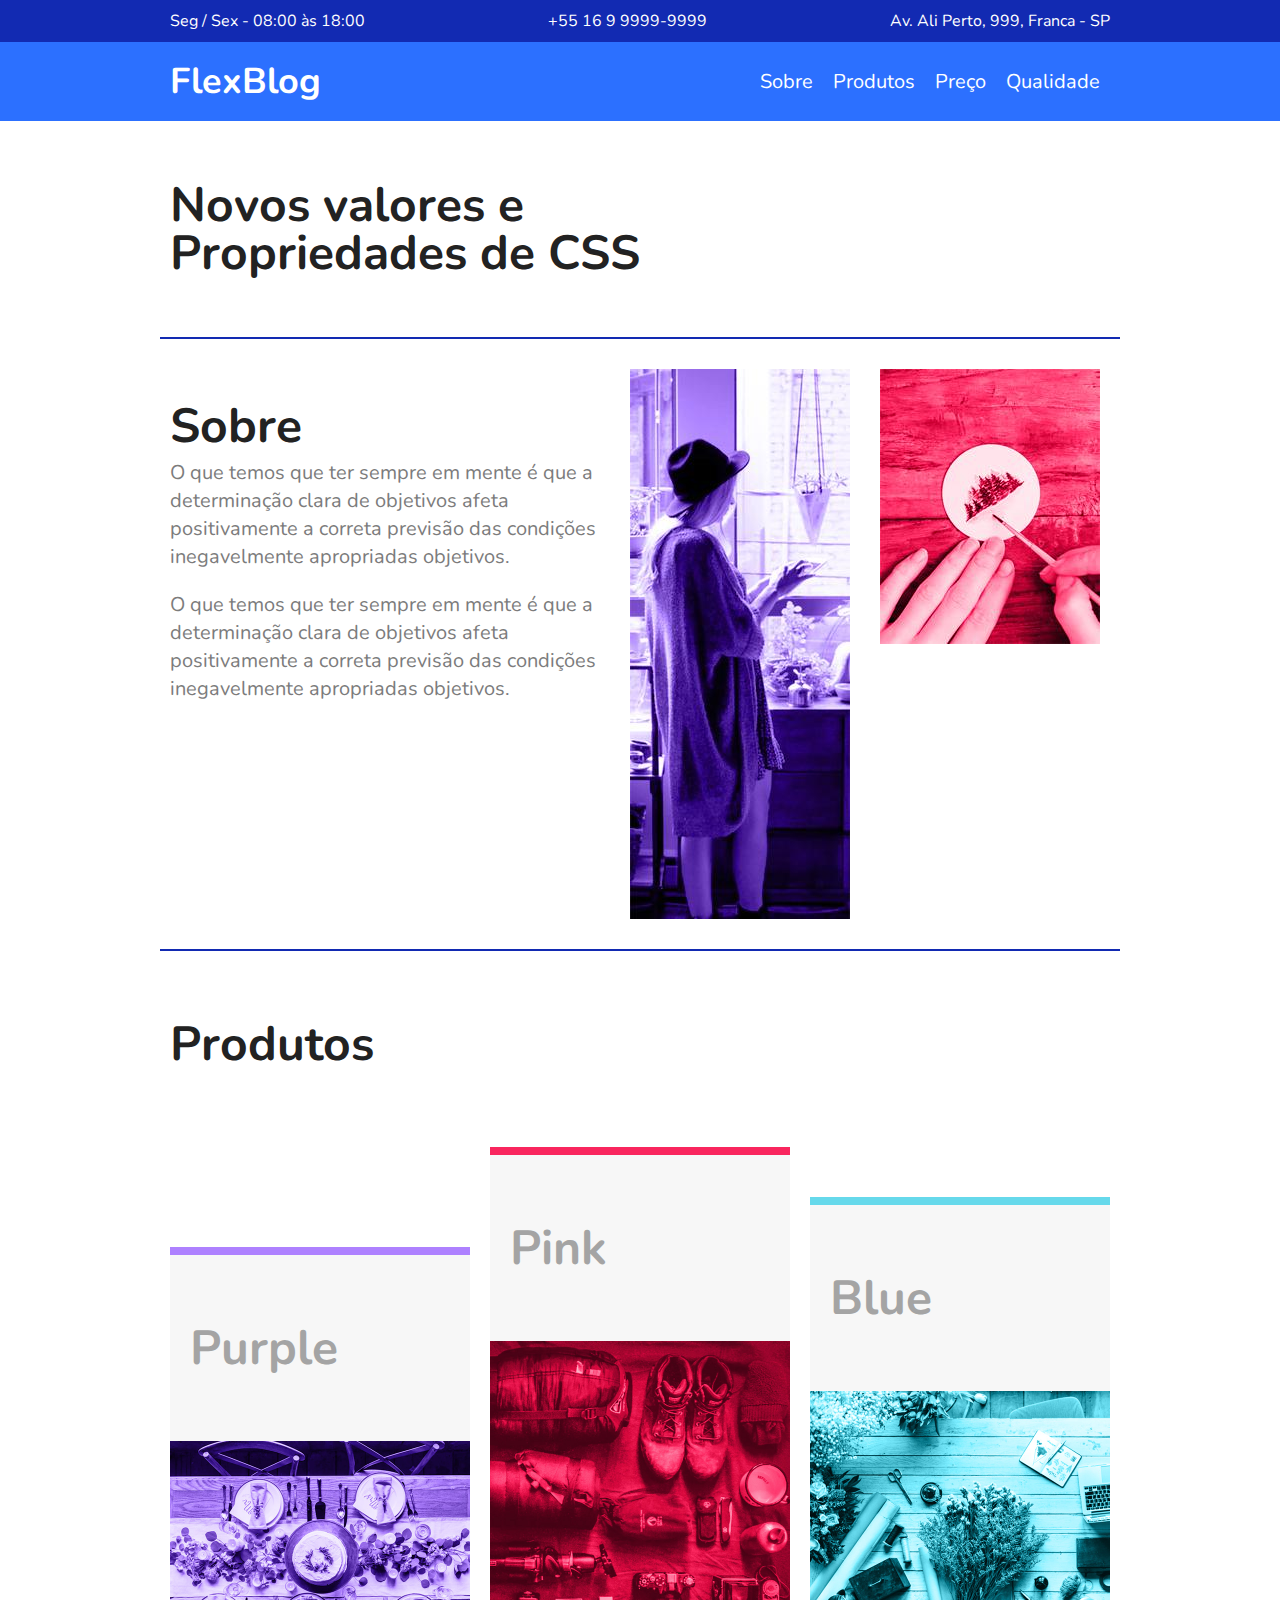
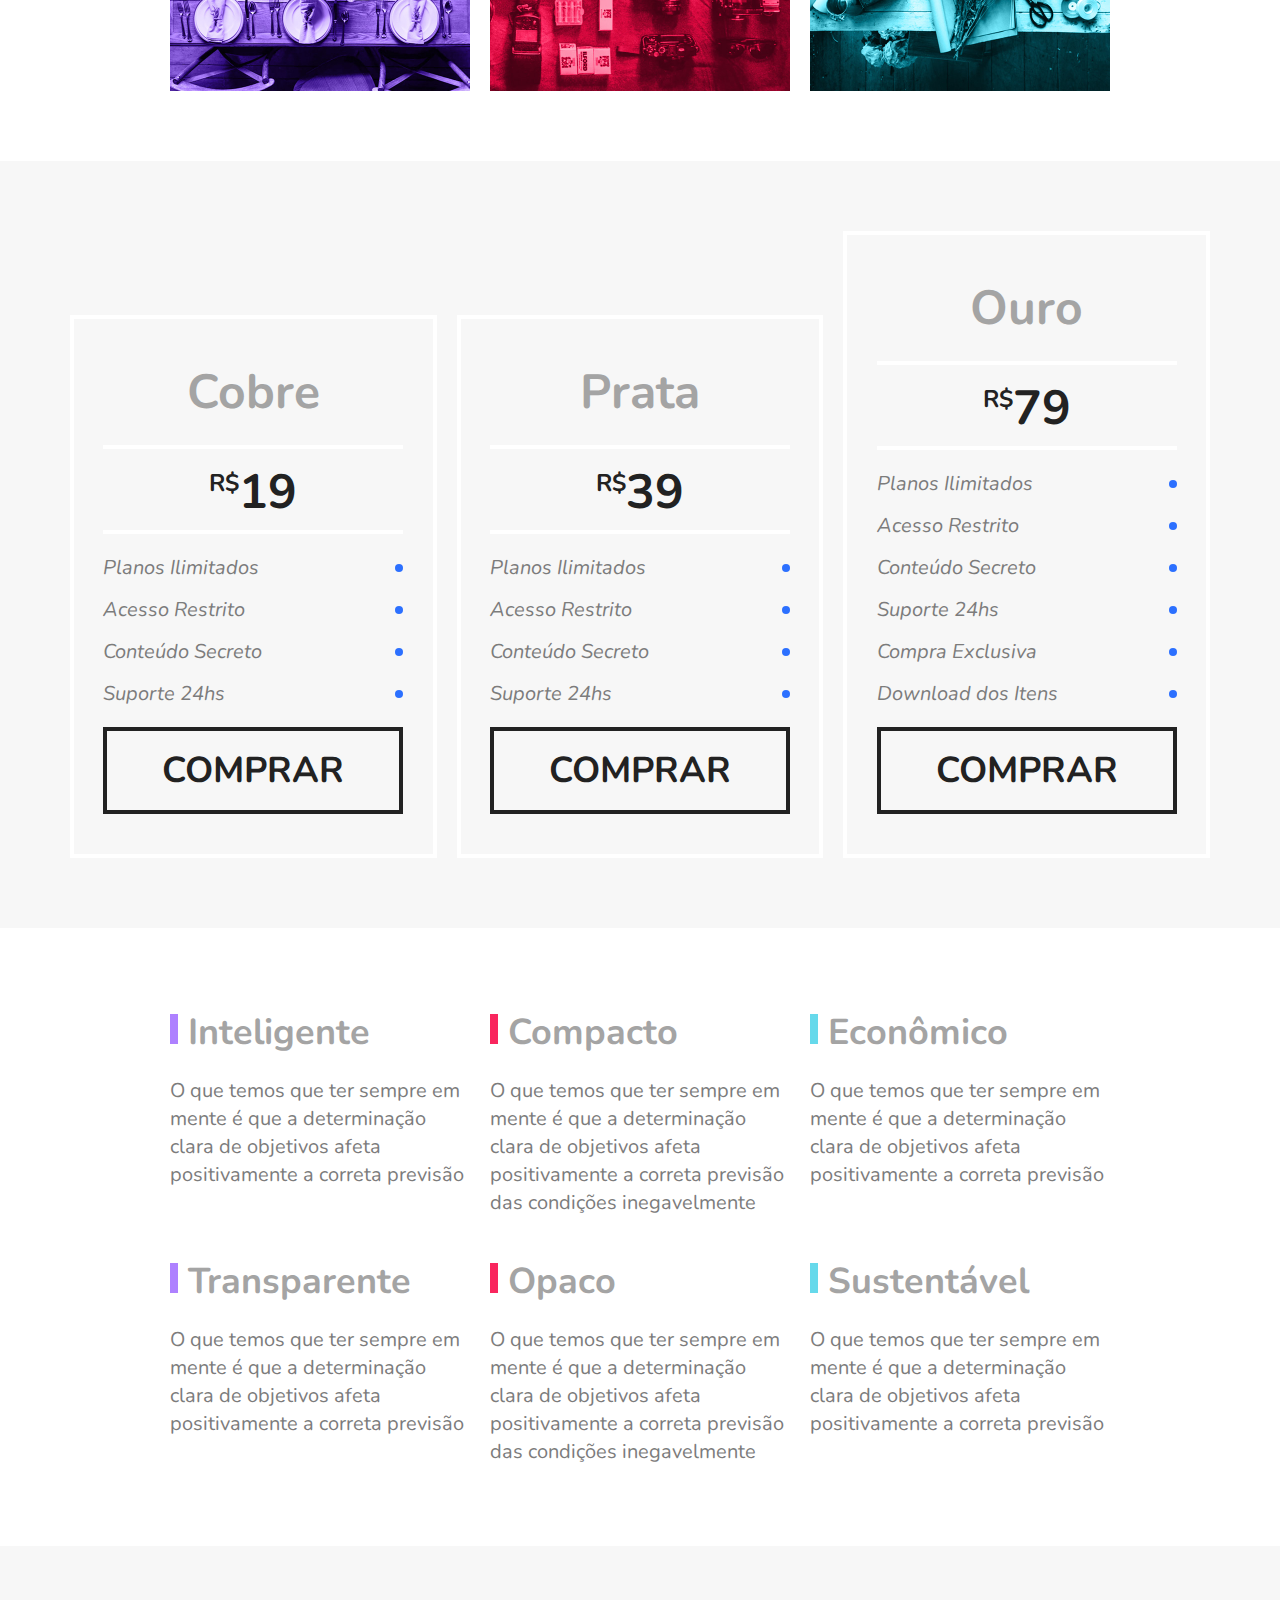
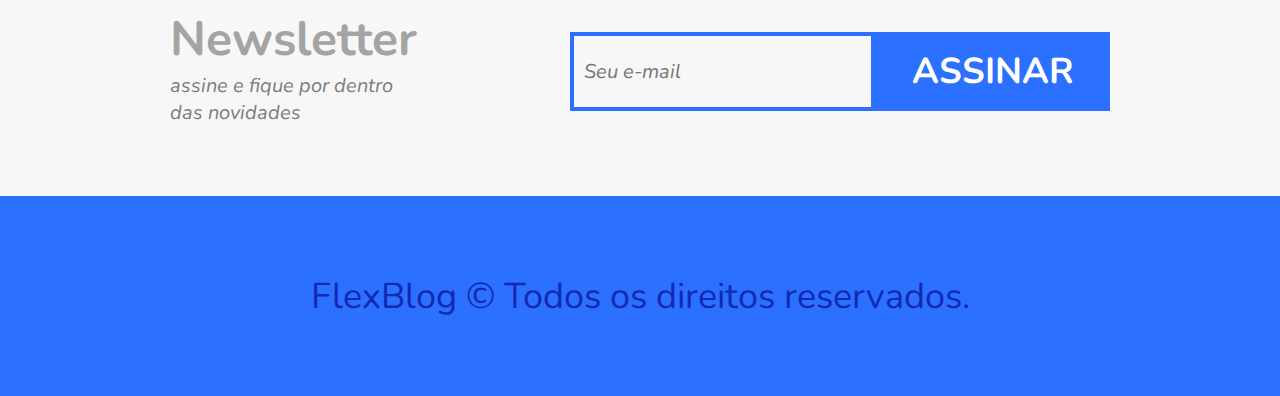
<file: index.html>
<!DOCTYPE html>
<html lang="pt-br">
<head>
    <meta charset="UTF-8">
    <meta name="viewport" content="width=device-width, initial-scale=1.0">
    <title>Flex Blog</title>
    <link rel="stylesheet" href="css/style.css">
</head>
<body>
    <div class="superinfo-bg">
        <div class="superinfo">
            <p>Seg / Sex - 08:00 às 18:00</p>
            <a href="tel:+5516999999999">+55 16 9 9999-9999</a>
            <p>Av. Ali Perto, 999, Franca - SP</p>
        </div>
    </div>

    <header>
        <div class="menu-bg">
            <div class="menu">
                <div class="menu-logo">
                        <a href="/">FlexBlog</a>
                </div>
                <nav class="menu-nav">
                    <ul>
                        <li><a href="#sobre">Sobre</a></li> <!--#sobre levará para a tag que tem o id="sobre"-->
                        <li><a href="#produtos">Produtos</a></li>
                        <li><a href="#preco">Preço</a></li>
                        <li><a href="#qualidade">Qualidade</a></li>
                    </ul>
                </nav>
            </div>
        </div>
    </header>

    <h1 class="introducao">Novos valores e <br>Propriedades de CSS</h1>

    <section class="sobre" id="sobre">
        <div class="sobre-info">
            <h1>Sobre</h1>
            <p>O que temos que ter sempre em mente é que a determinação clara de objetivos afeta positivamente a correta previsão das condições inegavelmente apropriadas objetivos. </p>
            <p>O que temos que ter sempre em mente é que a determinação clara de objetivos afeta positivamente a correta previsão das condições inegavelmente apropriadas objetivos. </p>
        </div>

        <div class="sobre-img">
            <img src="img/sobre1.jpg" alt="Sobre 1">
        </div>

        <div class="sobre-img">
            <img src="img/sobre2.jpg" alt="Sobre 2">
        </div>
    </section>

    <section class="produtos" id="produtos">
        <h1>Produtos</h1>
        <div class="produtos-container">
            <div class="produtos-item purple">
                <h2>Purple</h2>
                <img src="img/produtos1.jpg" alt="Produtos 1">
            </div>

            <div class="produtos-item pink">
                <h2>Pink</h2>
                <img src="img/produtos2.jpg" alt="Produtos 2">
            </div>

            <div class="produtos-item blue">
                <h2>Blue</h2>
                <img src="img/produtos3.jpg" alt="Produtos 3">
            </div>
        </div>
    </section>

    <section class="preco" id="preco">
        <div class="preco-item">
            <h2>Cobre</h2>
            <span><sup>R$</sup>19</span>
            <ul>
                <li>Planos Ilimitados</li>
                <li>Acesso Restrito</li>
                <li>Conteúdo Secreto</li>
                <li>Suporte 24hs</li>
            </ul>
            <a href="#">Comprar</a>
        </div>

        <div class="preco-item">
            <h2>Prata</h2>
            <span><sup>R$</sup>39</span>
            <ul>
                <li>Planos Ilimitados</li>
                <li>Acesso Restrito</li>
                <li>Conteúdo Secreto</li>
                <li>Suporte 24hs</li>

            </ul>
            <a href="#">Comprar</a>
        </div>

        <div class="preco-item">
            <h2>Ouro</h2>
            <span><sup>R$</sup>79</span>
            <ul>
                <li>Planos Ilimitados</li>
                <li>Acesso Restrito</li>
                <li>Conteúdo Secreto</li>
                <li>Suporte 24hs</li>
                <li>Compra Exclusiva</li>
                <li>Download dos Itens</li>
            </ul>
            <a href="#">Comprar</a>
        </div>
    </section>

    <section class="qualidade" id="qualidade">
        <div class="qualidade-item">
            <h2>Inteligente</h2>
            <p>O que temos que ter sempre em mente é que a determinação clara de objetivos afeta positivamente a correta previsão</p>
        </div>

        <div class="qualidade-item">
            <h2>Compacto</h2>
            <p>O que temos que ter sempre em mente é que a determinação clara de objetivos afeta positivamente a correta previsão das condições inegavelmente</p>
        </div>

        <div class="qualidade-item">
            <h2>Econômico</h2>
            <p>O que temos que ter sempre em mente é que a determinação clara de objetivos afeta positivamente a correta previsão</p>
        </div>

        <div class="qualidade-item">
            <h2>Transparente</h2>
            <p>O que temos que ter sempre em mente é que a determinação clara de objetivos afeta positivamente a correta previsão</p>
        </div>

        <div class="qualidade-item">
            <h2>Opaco</h2>
            <p>O que temos que ter sempre em mente é que a determinação clara de objetivos afeta positivamente a correta previsão das condições inegavelmente</p>
        </div>

        <div class="qualidade-item">
            <h2>Sustentável</h2>
            <p>O que temos que ter sempre em mente é que a determinação clara de objetivos afeta positivamente a correta previsão</p>
        </div>
    </section>
    
    <section class="newsletter">
        <div class="newsletter-info">
            <h1>Newsletter</h1>
            <p>assine e fique por dentro das novidades</p>
        </div>

        <form class="newsletter-form">
            <input type="text" placeholder="Seu e-mail">
            <button type="subit">Assinar</button>
        </form>
    </section>

    <footer class="footer">
        <p>FlexBlog © Todos os direitos reservados.</p>
    </footer>
</body>
</html>
</file>
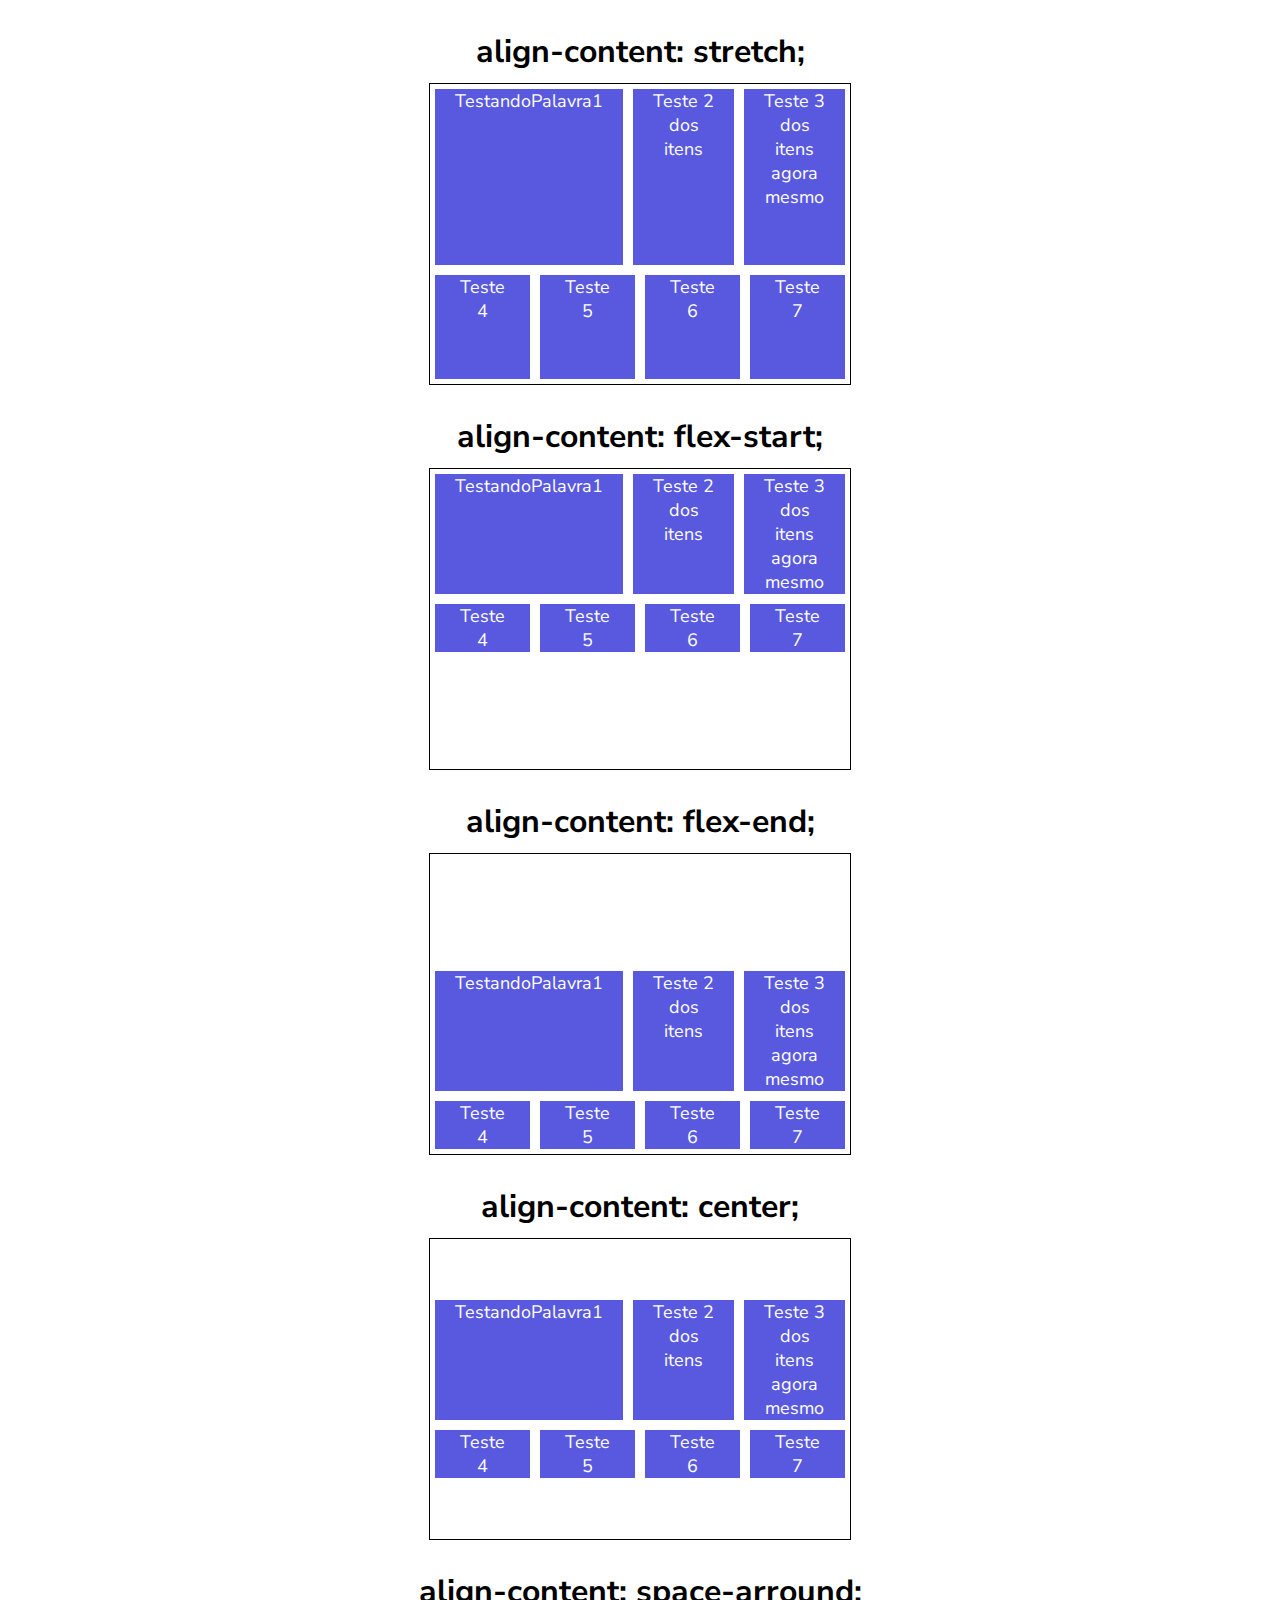
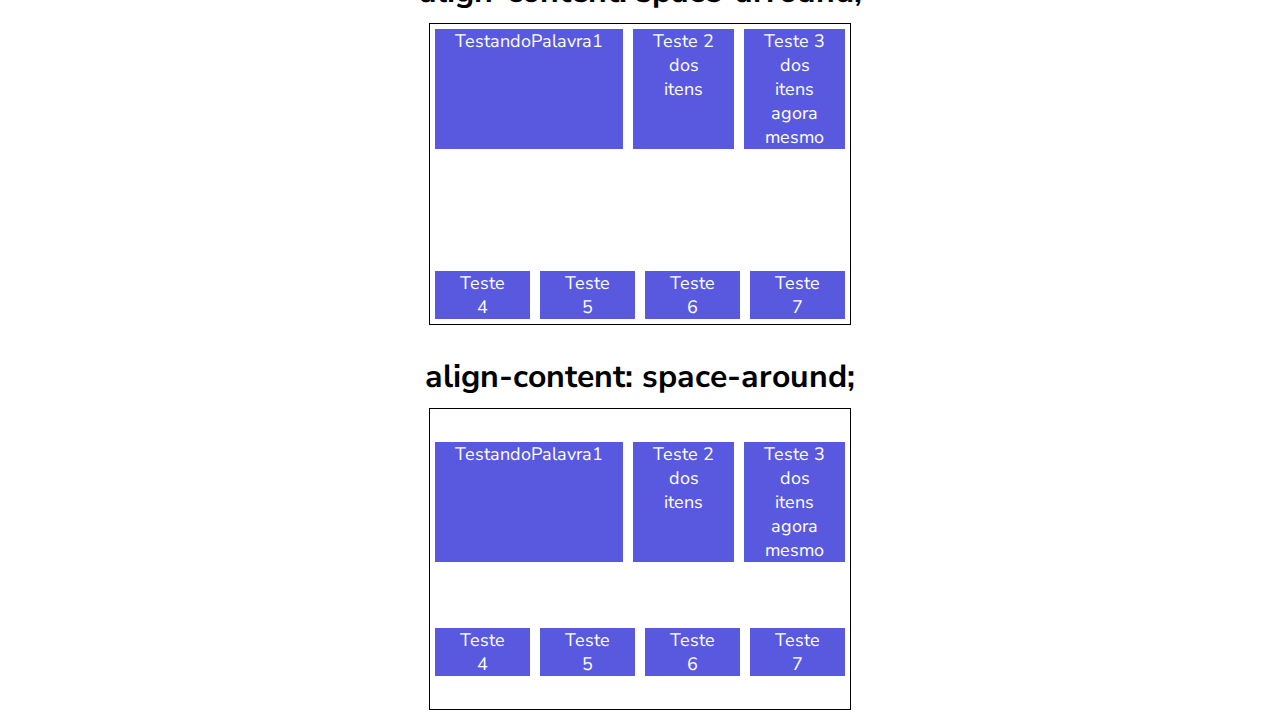
<file: align-content/index.html>
<!DOCTYPE html>
<html lang="pt-br">
<head>
    <meta charset="UTF-8">
    <meta name="viewport" content="width=device-width, initial-scale=1.0">
    <title>Justify Content</title>
    <link rel="stylesheet" href="style.css">
</head>
<body>
    <h1>align-content: stretch;</h1>
    <section class="container stretch">
        <div class="item">TestandoPalavra1</div>
        <div class="item">Teste 2 dos itens</div>
        <div class="item">Teste 3 dos itens agora mesmo</div>
        <div class="item">Teste 4</div>
        <div class="item">Teste 5</div>
        <div class="item">Teste 6</div>
        <div class="item">Teste 7</div>
    </section>
    
    <h1>align-content: flex-start;</h1>
    <section class="container flex-start">
        <div class="item">TestandoPalavra1</div>
        <div class="item">Teste 2 dos itens</div>
        <div class="item">Teste 3 dos itens agora mesmo</div>
        <div class="item">Teste 4</div>
        <div class="item">Teste 5</div>
        <div class="item">Teste 6</div>
        <div class="item">Teste 7</div>
    </section>
    
    <h1>align-content: flex-end;</h1>
    <section class="container flex-end">
        <div class="item">TestandoPalavra1</div>
        <div class="item">Teste 2 dos itens</div>
        <div class="item">Teste 3 dos itens agora mesmo</div>
        <div class="item">Teste 4</div>
        <div class="item">Teste 5</div>
        <div class="item">Teste 6</div>
        <div class="item">Teste 7</div>
    </section>
    
    <h1>align-content: center;</h1>
    <section class="container center">
        <div class="item">TestandoPalavra1</div>
        <div class="item">Teste 2 dos itens</div>
        <div class="item">Teste 3 dos itens agora mesmo</div>
        <div class="item">Teste 4</div>
        <div class="item">Teste 5</div>
        <div class="item">Teste 6</div>
        <div class="item">Teste 7</div>
    </section>
    
    <h1>align-content: space-arround;</h1>
    <section class="container space-between">
        <div class="item">TestandoPalavra1</div>
        <div class="item">Teste 2 dos itens</div>
        <div class="item">Teste 3 dos itens agora mesmo</div>
        <div class="item">Teste 4</div>
        <div class="item">Teste 5</div>
        <div class="item">Teste 6</div>
        <div class="item">Teste 7</div>
    </section>

    <h1>align-content: space-around;</h1>
    <section class="container space-around">
        <div class="item">TestandoPalavra1</div>
        <div class="item">Teste 2 dos itens</div>
        <div class="item">Teste 3 dos itens agora mesmo</div>
        <div class="item">Teste 4</div>
        <div class="item">Teste 5</div>
        <div class="item">Teste 6</div>
        <div class="item">Teste 7</div>
    </section>


</body>
</html>
</file>
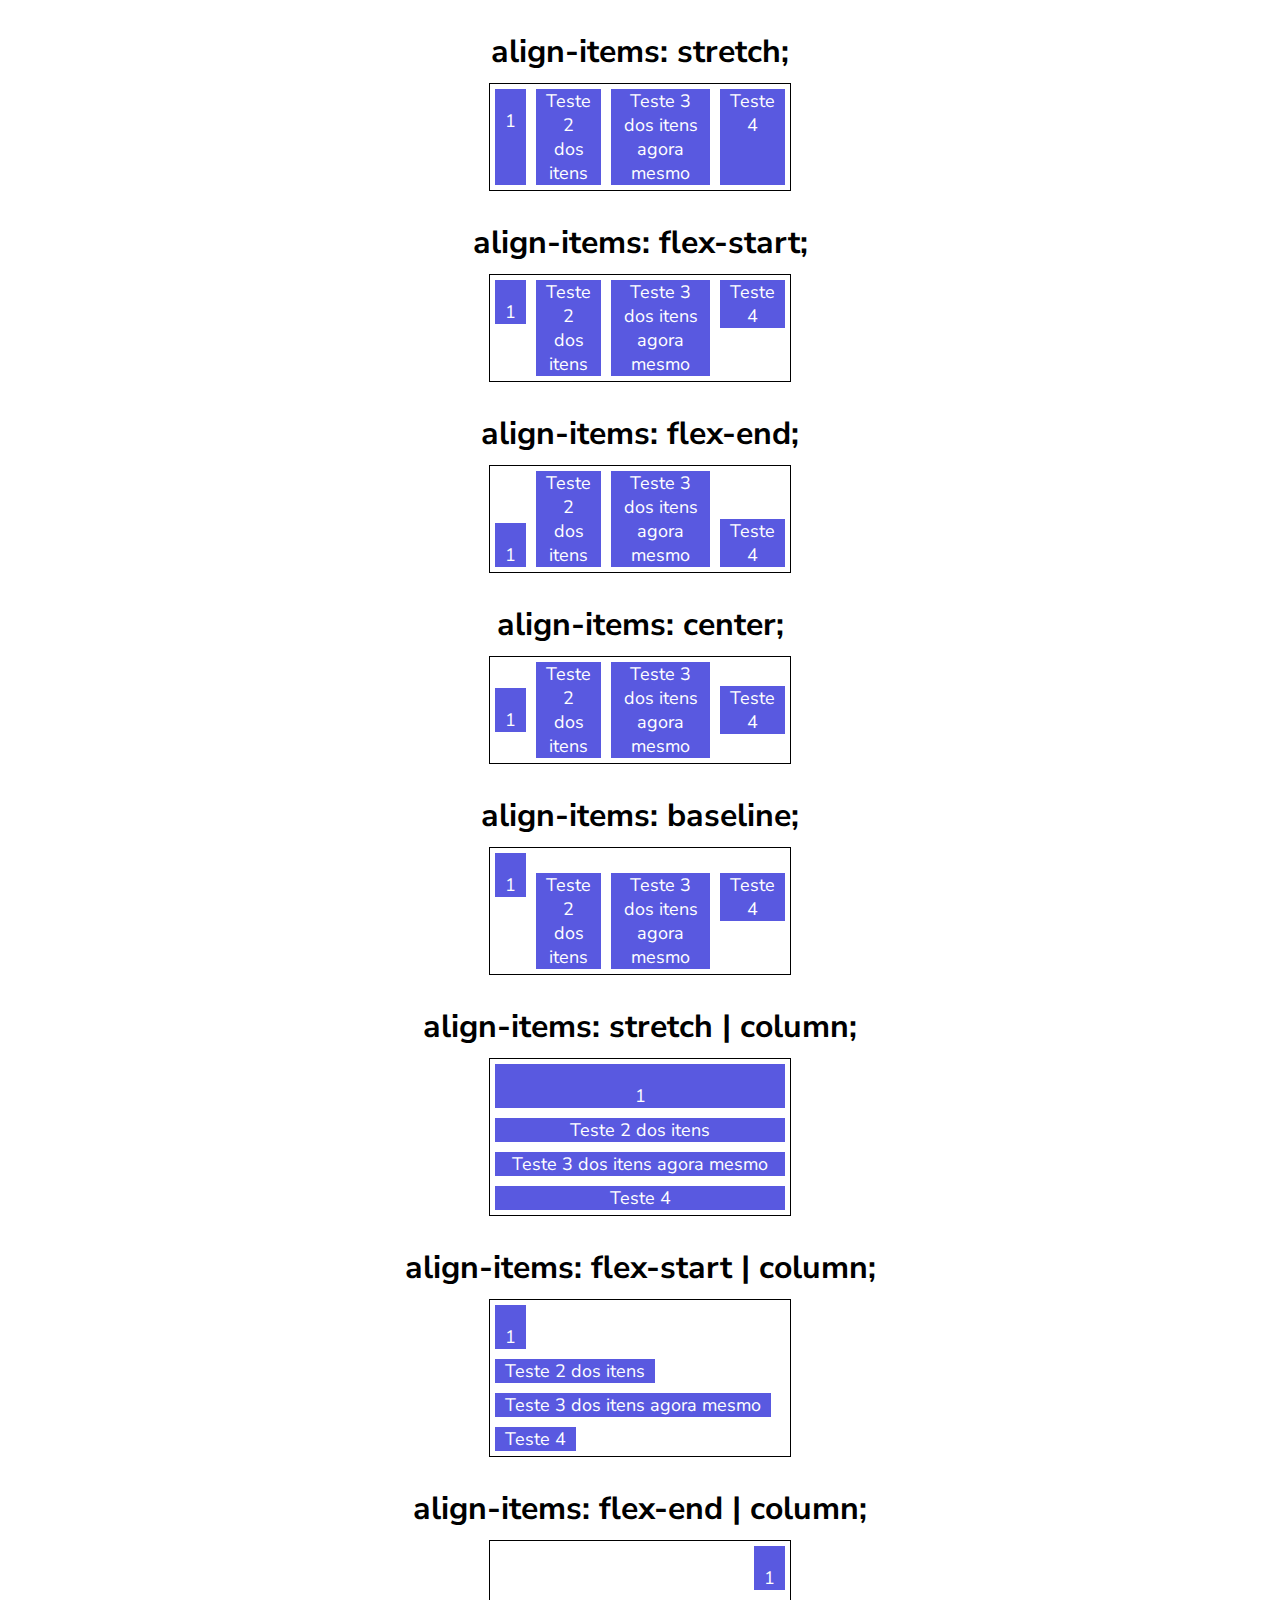
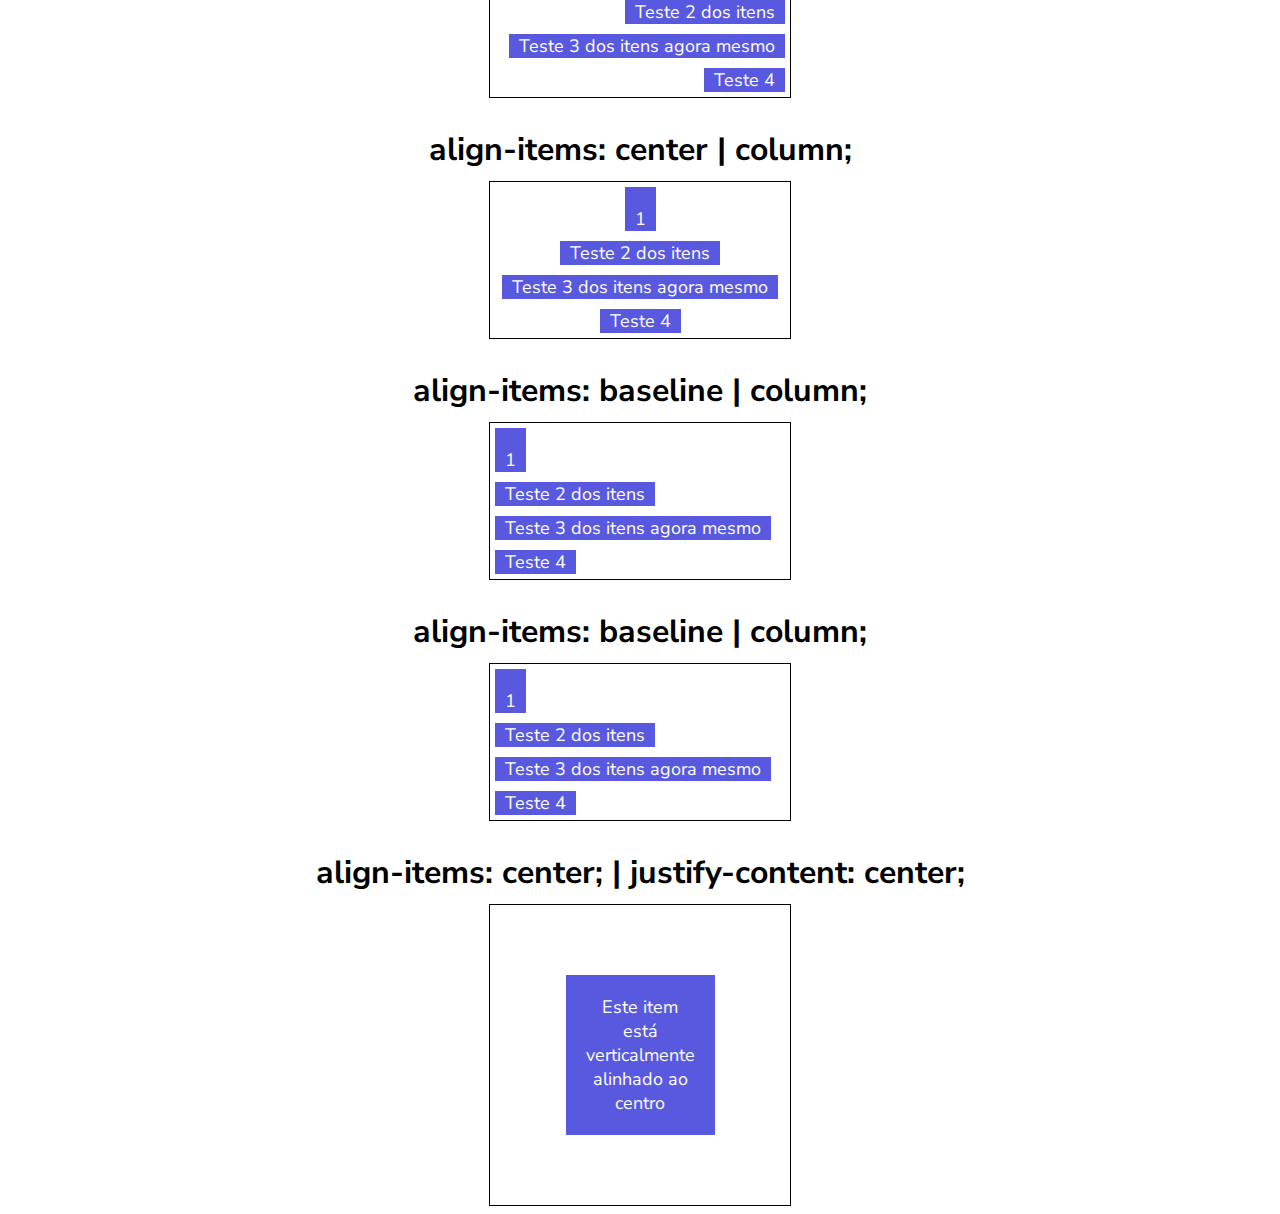
<file: align-items/index.html>
<!DOCTYPE html>
<html lang="pt-br">
<head>
    <meta charset="UTF-8">
    <meta name="viewport" content="width=device-width, initial-scale=1.0">
    <title>Justify Content</title>
    <link rel="stylesheet" href="style.css">
</head>
<body>
    <h1>align-items: stretch;</h1>
    <section class="container stretch">
        <div class="item">1</div>
        <div class="item">Teste 2 dos itens</div>
        <div class="item">Teste 3 dos itens agora mesmo</div>
        <div class="item">Teste 4</div>
    </section>

    <h1>align-items: flex-start;</h1>
    <section class="container flex-start">
        <div class="item">1</div>
        <div class="item">Teste 2 dos itens</div>
        <div class="item">Teste 3 dos itens agora mesmo</div>
        <div class="item">Teste 4</div>
    </section>

    <h1>align-items: flex-end;</h1>
    <section class="container flex-end">
        <div class="item">1</div>
        <div class="item">Teste 2 dos itens</div>
        <div class="item">Teste 3 dos itens agora mesmo</div>
        <div class="item">Teste 4</div>
    </section>

    <h1>align-items: center;</h1>
    <section class="container center">
        <div class="item">1</div>
        <div class="item">Teste 2 dos itens</div>
        <div class="item">Teste 3 dos itens agora mesmo</div>
        <div class="item">Teste 4</div>
    </section>

    <h1>align-items: baseline;</h1>
    <section class="container baseline">
        <div class="item">1</div>
        <div class="item">Teste 2 dos itens</div>
        <div class="item">Teste 3 dos itens agora mesmo</div>
        <div class="item">Teste 4</div>
    </section>

    <h1>align-items: stretch | column;</h1>
    <section class="container stretch column">
        <div class="item">1</div>
        <div class="item">Teste 2 dos itens</div>
        <div class="item">Teste 3 dos itens agora mesmo</div>
        <div class="item">Teste 4</div>
    </section>

    <h1>align-items: flex-start | column;</h1>
    <section class="container flex-start column">
        <div class="item">1</div>
        <div class="item">Teste 2 dos itens</div>
        <div class="item">Teste 3 dos itens agora mesmo</div>
        <div class="item">Teste 4</div>
    </section>

    <h1>align-items: flex-end | column;</h1>
    <section class="container flex-end column">
        <div class="item">1</div>
        <div class="item">Teste 2 dos itens</div>
        <div class="item">Teste 3 dos itens agora mesmo</div>
        <div class="item">Teste 4</div>
    </section>

    <h1>align-items: center | column;</h1>
    <section class="container center column">
        <div class="item">1</div>
        <div class="item">Teste 2 dos itens</div>
        <div class="item">Teste 3 dos itens agora mesmo</div>
        <div class="item">Teste 4</div>
    </section>
    
    <h1>align-items: baseline | column;</h1>
    <section class="container baseline column">
        <div class="item">1</div>
        <div class="item">Teste 2 dos itens</div>
        <div class="item">Teste 3 dos itens agora mesmo</div>
        <div class="item">Teste 4</div>
    </section>
    
    <h1>align-items: baseline | column;</h1>
    <section class="container baseline column">
        <div class="item">1</div>
        <div class="item">Teste 2 dos itens</div>
        <div class="item">Teste 3 dos itens agora mesmo</div>
        <div class="item">Teste 4</div>
    </section>

    <h1>align-items: center; | justify-content: center;</h1>
    <section class="container central alinhamento-central">
        <div class="item-central">Este item está verticalmente alinhado ao centro</div>
    </section>
    
   

</body>
</html>
</file>
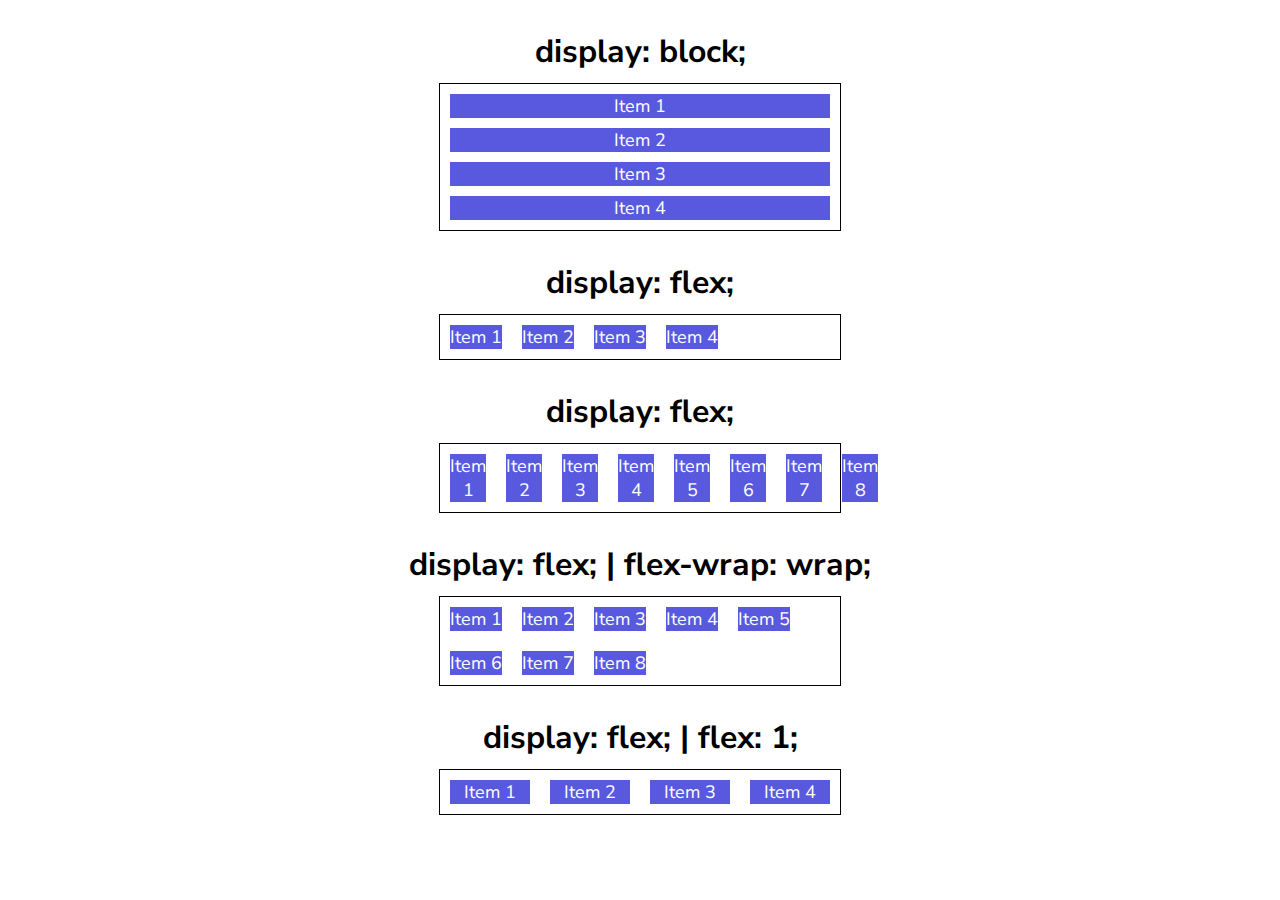
<file: display-flex/index.html>
<!DOCTYPE html>
<html lang="pt-br">
<head>
    <meta charset="UTF-8">
    <meta name="viewport" content="width=device-width, initial-scale=1.0">
    <title>Display Flex</title>
    <link rel="stylesheet" href="style.css">
</head>
<body>
    <h1>display: block;</h1>
    <section class="container">
        <div class="div">Item 1</div>
        <div class="div">Item 2</div>
        <div class="div">Item 3</div>
        <div class="div">Item 4</div>
    </section>

    <h1>display: flex;</h1>
    <section class="container flex">
        <div>Item 1</div>
        <div>Item 2</div>
        <div>Item 3</div>
        <div>Item 4</div>
    </section>

    <h1>display: flex;</h1>
    <section class="container flex">
        <div class="item">Item 1</div>
        <div class="item">Item 2</div>
        <div class="item">Item 3</div>
        <div class="item">Item 4</div>
        <div class="item">Item 5</div>
        <div class="item">Item 6</div>
        <div class="item">Item 7</div>
        <div class="item">Item 8</div>
    </section>

    <h1>display: flex; | flex-wrap: wrap;</h1>
    <section class="container flex quebra">
        <div class="item">Item 1</div>
        <div class="item">Item 2</div>
        <div class="item">Item 3</div>
        <div class="item">Item 4</div>
        <div class="item">Item 5</div>
        <div class="item">Item 6</div>
        <div class="item">Item 7</div>
        <div class="item">Item 8</div>
    </section>

    <h1>display: flex; | flex: 1;</h1>
    <section class="container flex quebra">
        <div class="item flex-item-1">Item 1</div>
        <div class="item flex-item-1">Item 2</div>
        <div class="item flex-item-1">Item 3</div>
        <div class="item flex-item-1">Item 4</div>
    </section>
    
</body>
</html>
</file>
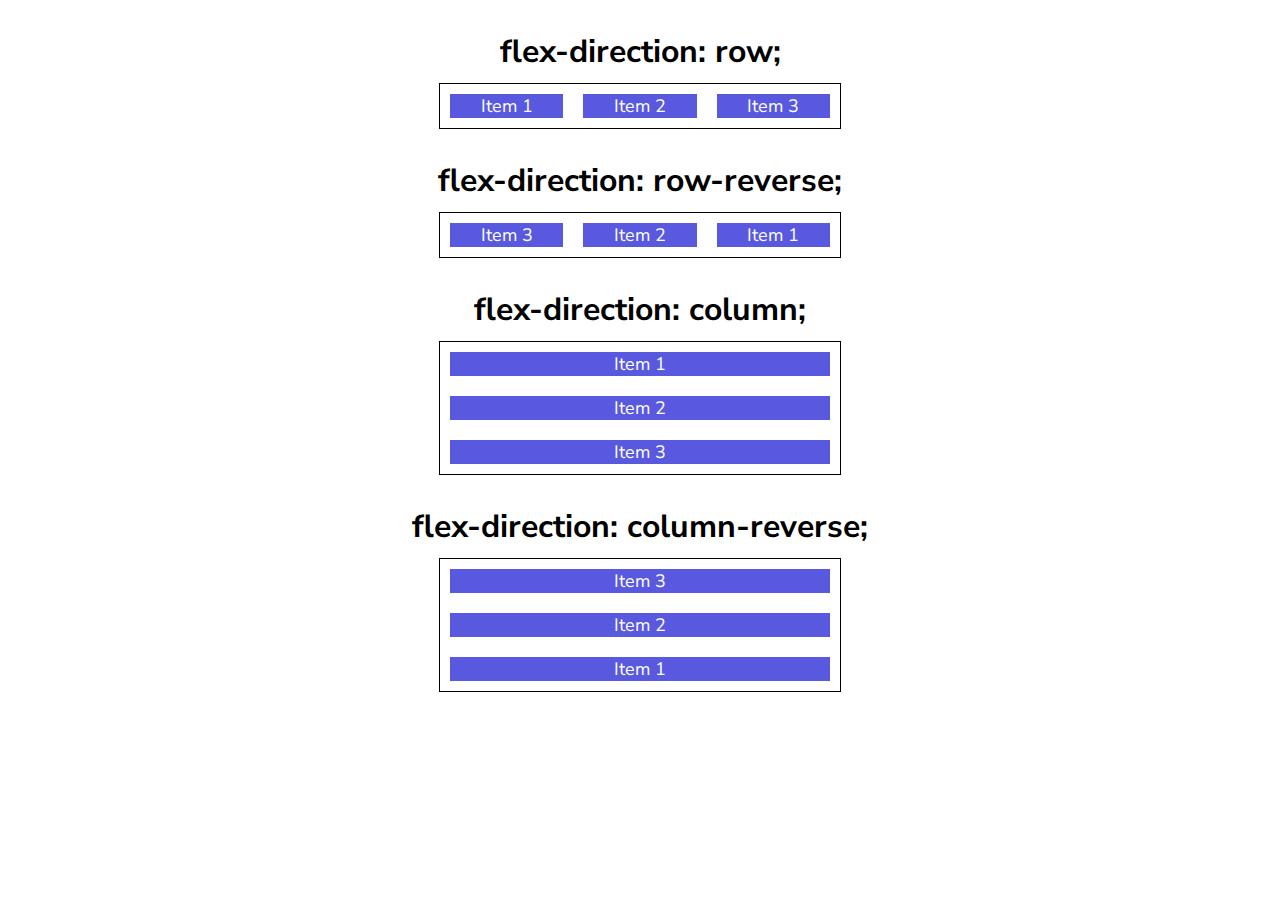
<file: flex-direction/index.html>
<!DOCTYPE html>
<html lang="pt-br">
<head>
    <meta charset="UTF-8">
    <meta name="viewport" content="width=device-width, initial-scale=1.0">
    <title>Flex Direction</title>
    <link rel="stylesheet" href="style.css">
</head>
<body>
    <h1>flex-direction: row;</h1>
    <section class="container row">
        <div class="item">Item 1</div>
        <div class="item">Item 2</div>
        <div class="item">Item 3</div>
    </section>

    <h1>flex-direction: row-reverse;</h1>
    <section class="container row-reverse">
        <div class="item">Item 1</div>
        <div class="item">Item 2</div>
        <div class="item">Item 3</div>
    </section>

    <h1>flex-direction: column;</h1>
    <section class="container column">
        <div class="item">Item 1</div>
        <div class="item">Item 2</div>
        <div class="item">Item 3</div>
    </section>

    <h1>flex-direction: column-reverse;</h1>
    <section class="container column-reverse">
        <div class="item">Item 1</div>
        <div class="item">Item 2</div>
        <div class="item">Item 3</div>
    </section>

</body>
</html>
</file>
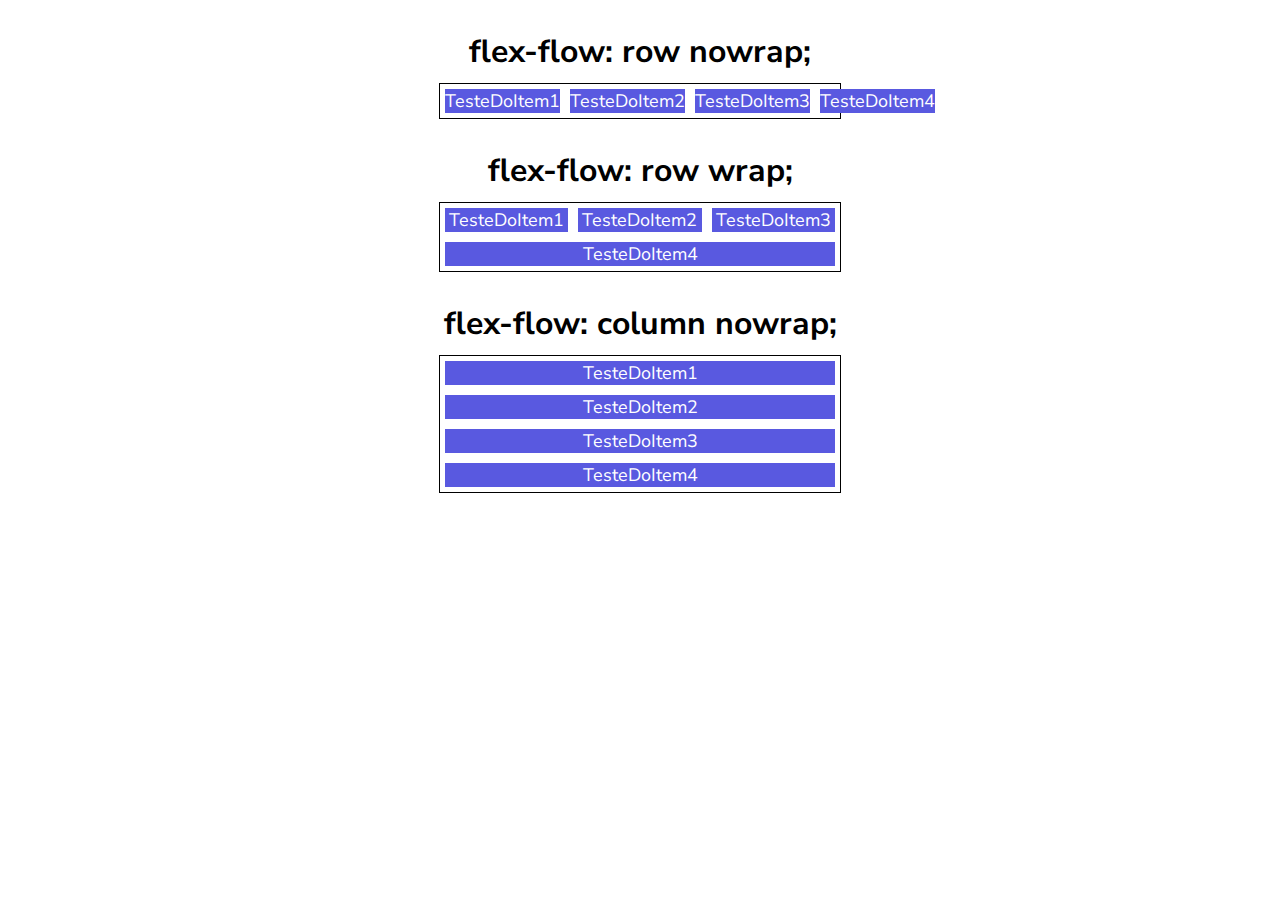
<file: flex-flow/index.html>
<!DOCTYPE html>
<html lang="pt-br">
<head>
    <meta charset="UTF-8">
    <meta name="viewport" content="width=device-width, initial-scale=1.0">
    <title>Flex Flow</title>
    <link rel="stylesheet" href="style.css">
</head>
<body>
    <h1>flex-flow: row nowrap;</h1>
    <section class="container row-nowrap">
        <div class="item">TesteDoItem1</div>
        <div class="item">TesteDoItem2</div>
        <div class="item">TesteDoItem3</div>
        <div class="item">TesteDoItem4</div>
    </section>

    <h1>flex-flow: row wrap;</h1>
    <section class="container row-wrap">
        <div class="item">TesteDoItem1</div>
        <div class="item">TesteDoItem2</div>
        <div class="item">TesteDoItem3</div>
        <div class="item">TesteDoItem4</div>
    </section>
    
    <h1>flex-flow: column nowrap;</h1>
    <section class="container column-nowrap">
        <div class="item">TesteDoItem1</div>
        <div class="item">TesteDoItem2</div>
        <div class="item">TesteDoItem3</div>
        <div class="item">TesteDoItem4</div>
    </section>


</body>
</html>
</file>
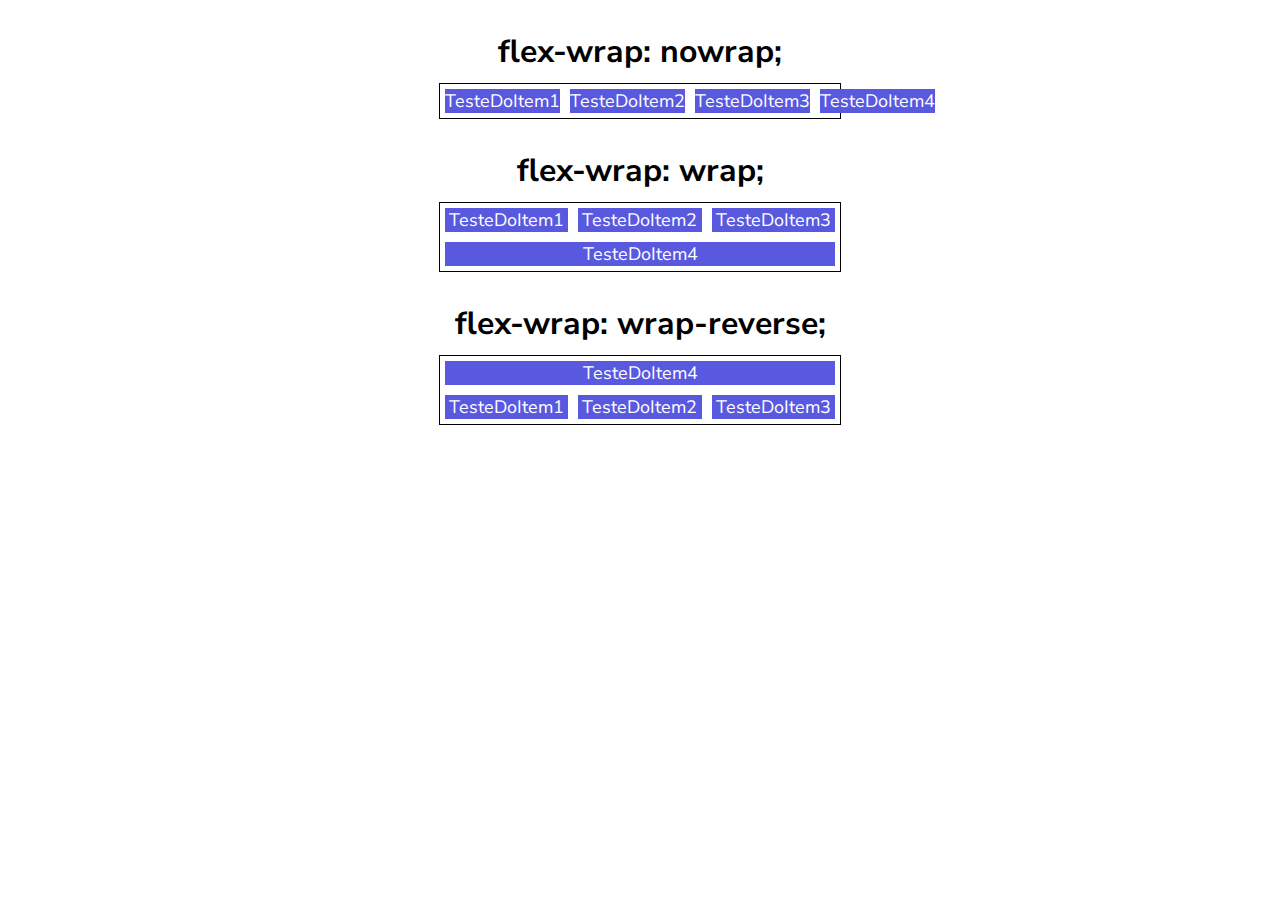
<file: flex-wrap/index.html>
<!DOCTYPE html>
<html lang="pt-br">
<head>
    <meta charset="UTF-8">
    <meta name="viewport" content="width=device-width, initial-scale=1.0">
    <title>Flex Wrap</title>
    <link rel="stylesheet" href="style.css">
</head>
<body>
    <h1>flex-wrap: nowrap;</h1>
    <section class="container nowrap">
        <div class="item">TesteDoItem1</div>
        <div class="item">TesteDoItem2</div>
        <div class="item">TesteDoItem3</div>
        <div class="item">TesteDoItem4</div>
    </section>

    <h1>flex-wrap: wrap;</h1>
    <section class="container wrap">
        <div class="item">TesteDoItem1</div>
        <div class="item">TesteDoItem2</div>
        <div class="item">TesteDoItem3</div>
        <div class="item">TesteDoItem4</div>
    </section>
    
    <h1>flex-wrap: wrap-reverse;</h1>
    <section class="container wrap-reverse">
        <div class="item">TesteDoItem1</div>
        <div class="item">TesteDoItem2</div>
        <div class="item">TesteDoItem3</div>
        <div class="item">TesteDoItem4</div>
    </section>


</body>
</html>
</file>
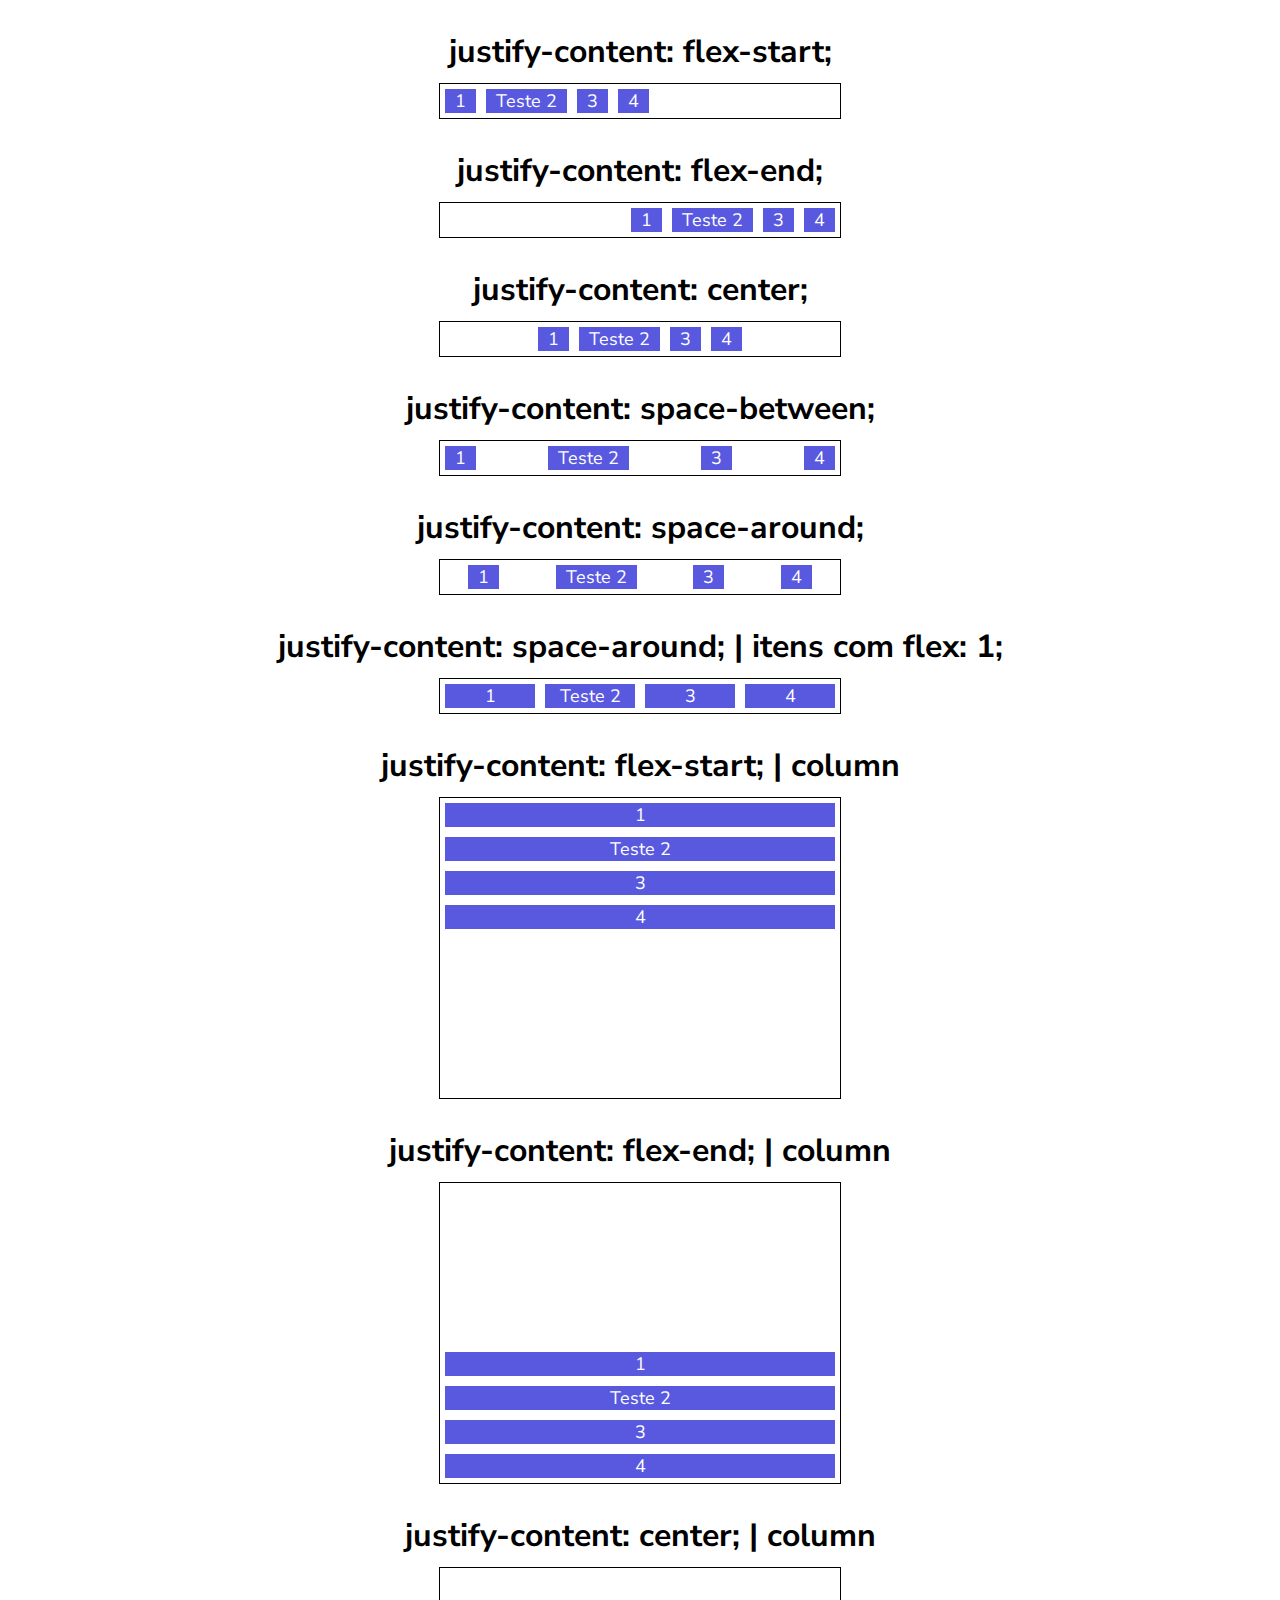
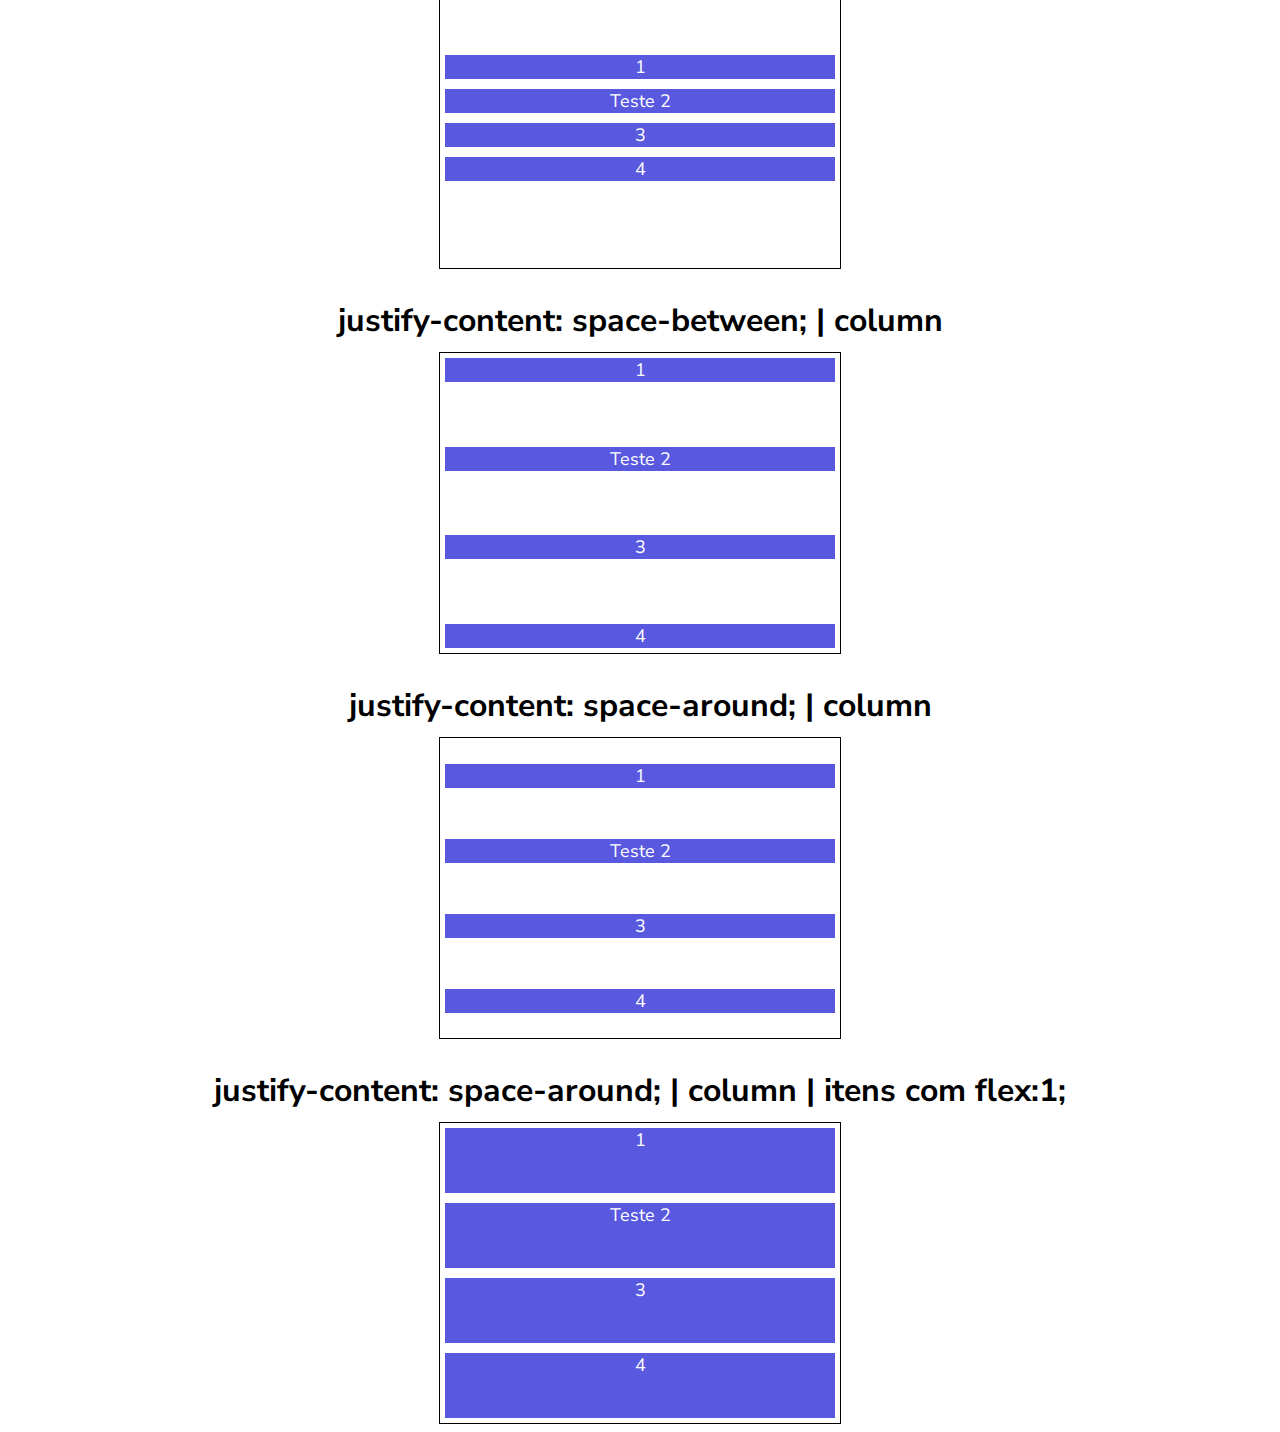
<file: justify-content/index.html>
<!DOCTYPE html>
<html lang="pt-br">
<head>
    <meta charset="UTF-8">
    <meta name="viewport" content="width=device-width, initial-scale=1.0">
    <title>Justify Content</title>
    <link rel="stylesheet" href="style.css">
</head>
<body>
    <h1>justify-content: flex-start;</h1>
    <section class="container flex-start">
        <div class="item">1</div>
        <div class="item">Teste 2</div>
        <div class="item">3</div>
        <div class="item">4</div>
    </section>

    <h1>justify-content: flex-end;</h1>
    <section class="container flex-end">
        <div class="item">1</div>
        <div class="item">Teste 2</div>
        <div class="item">3</div>
        <div class="item">4</div>
    </section>

    <h1>justify-content: center;</h1>
    <section class="container center">
        <div class="item">1</div>
        <div class="item">Teste 2</div>
        <div class="item">3</div>
        <div class="item">4</div>
    </section>

    <h1>justify-content: space-between;</h1>
    <section class="container space-between">
        <div class="item">1</div>
        <div class="item">Teste 2</div>
        <div class="item">3</div>
        <div class="item">4</div>
    </section>

    <h1>justify-content: space-around;</h1>
    <section class="container space-around">
        <div class="item">1</div>
        <div class="item">Teste 2</div>
        <div class="item">3</div>
        <div class="item">4</div>
    </section>

    <h1>justify-content: space-around; | itens com flex: 1;</h1>
    <section class="container space-around">
        <div class="item flex">1</div>
        <div class="item flex">Teste 2</div>
        <div class="item flex">3</div>
        <div class="item flex">4</div>
    </section>

    <h1>justify-content: flex-start; | column</h1>
    <section class="container flex-start column">
        <div class="item">1</div>
        <div class="item">Teste 2</div>
        <div class="item">3</div>
        <div class="item">4</div>
    </section>

    <h1>justify-content: flex-end; | column</h1>
    <section class="container flex-end column">
        <div class="item">1</div>
        <div class="item">Teste 2</div>
        <div class="item">3</div>
        <div class="item">4</div>
    </section>

    <h1>justify-content: center; | column</h1>
    <section class="container center column">
        <div class="item">1</div>
        <div class="item">Teste 2</div>
        <div class="item">3</div>
        <div class="item">4</div>
    </section>

    <h1>justify-content: space-between; | column</h1>
    <section class="container space-between column">
        <div class="item">1</div>
        <div class="item">Teste 2</div>
        <div class="item">3</div>
        <div class="item">4</div>
    </section>

    <h1>justify-content: space-around; | column</h1>
    <section class="container space-around column">
        <div class="item">1</div>
        <div class="item">Teste 2</div>
        <div class="item">3</div>
        <div class="item">4</div>
    </section>

    <h1>justify-content: space-around; | column | itens com flex:1;</h1>
    <section class="container space-around column">
        <div class="item flex">1</div>
        <div class="item flex">Teste 2</div>
        <div class="item flex">3</div>
        <div class="item flex">4</div>
    </section>

</body>
</html>
</file>
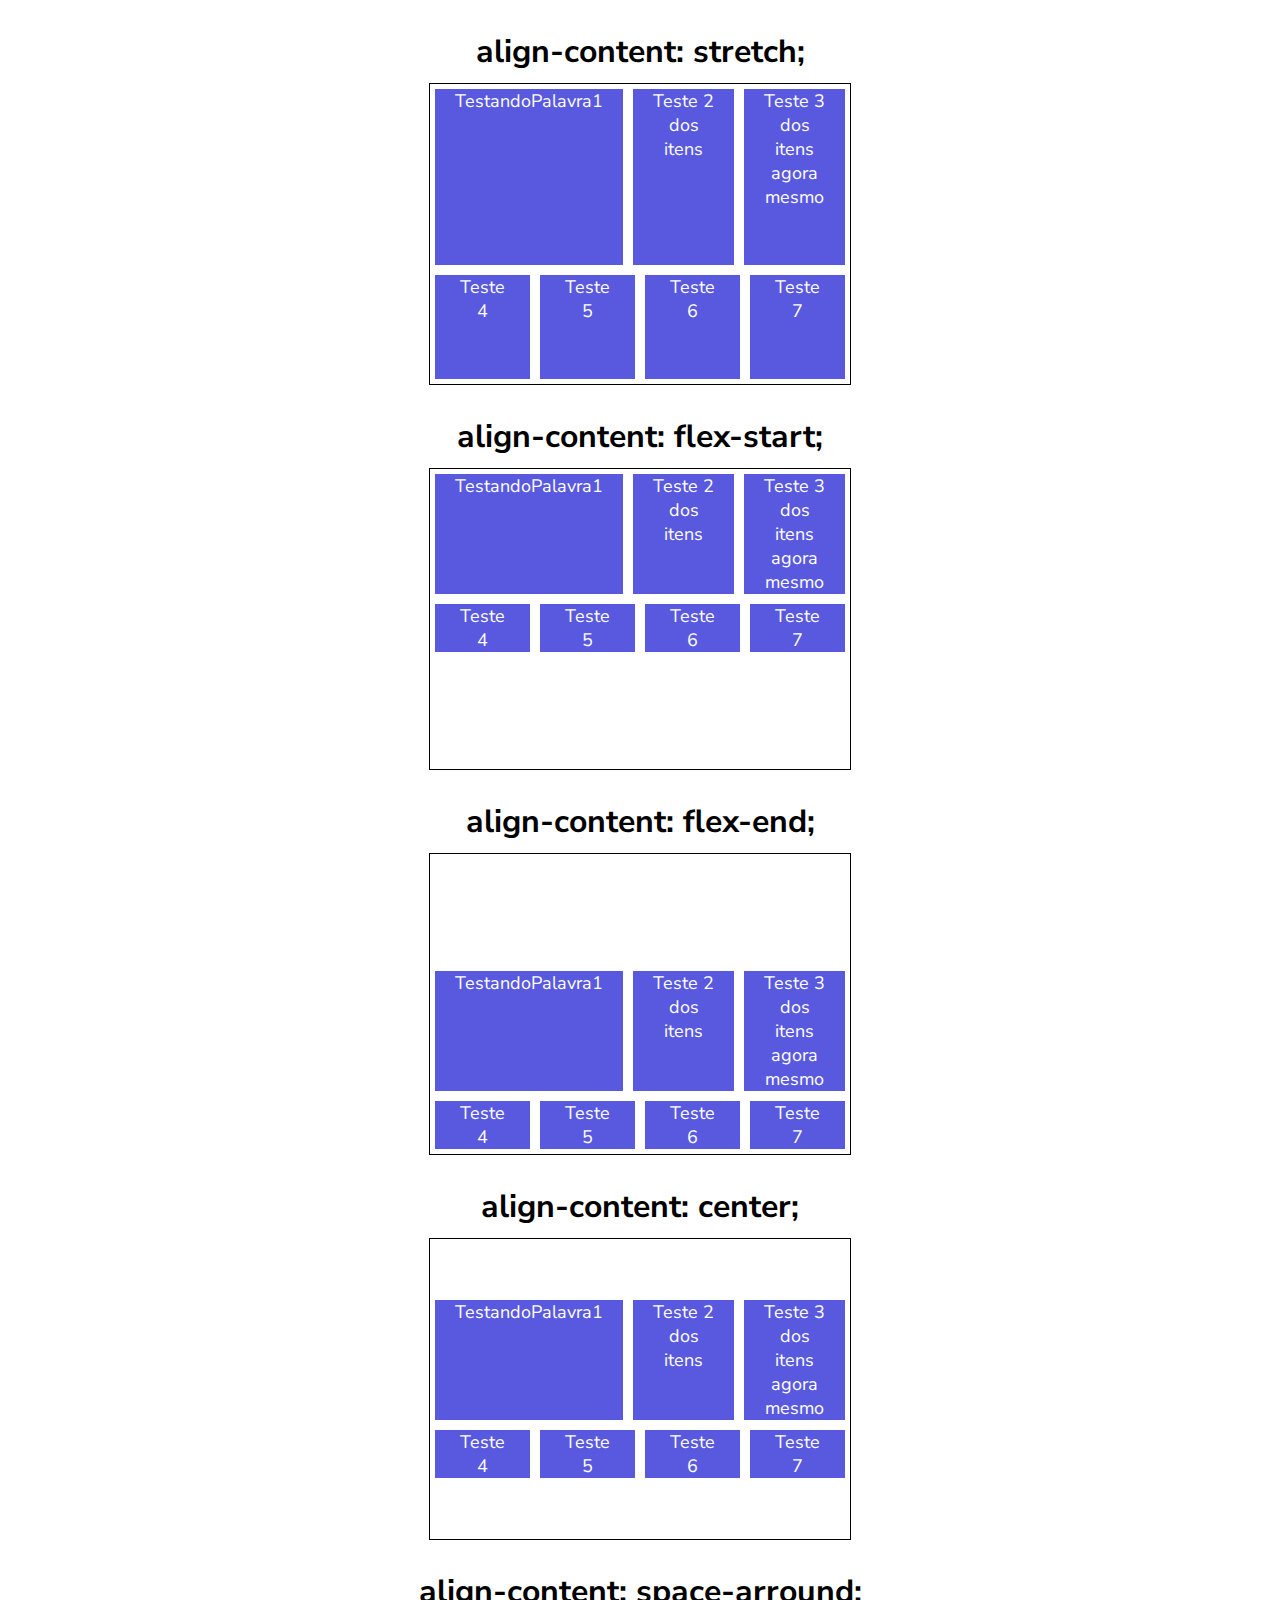
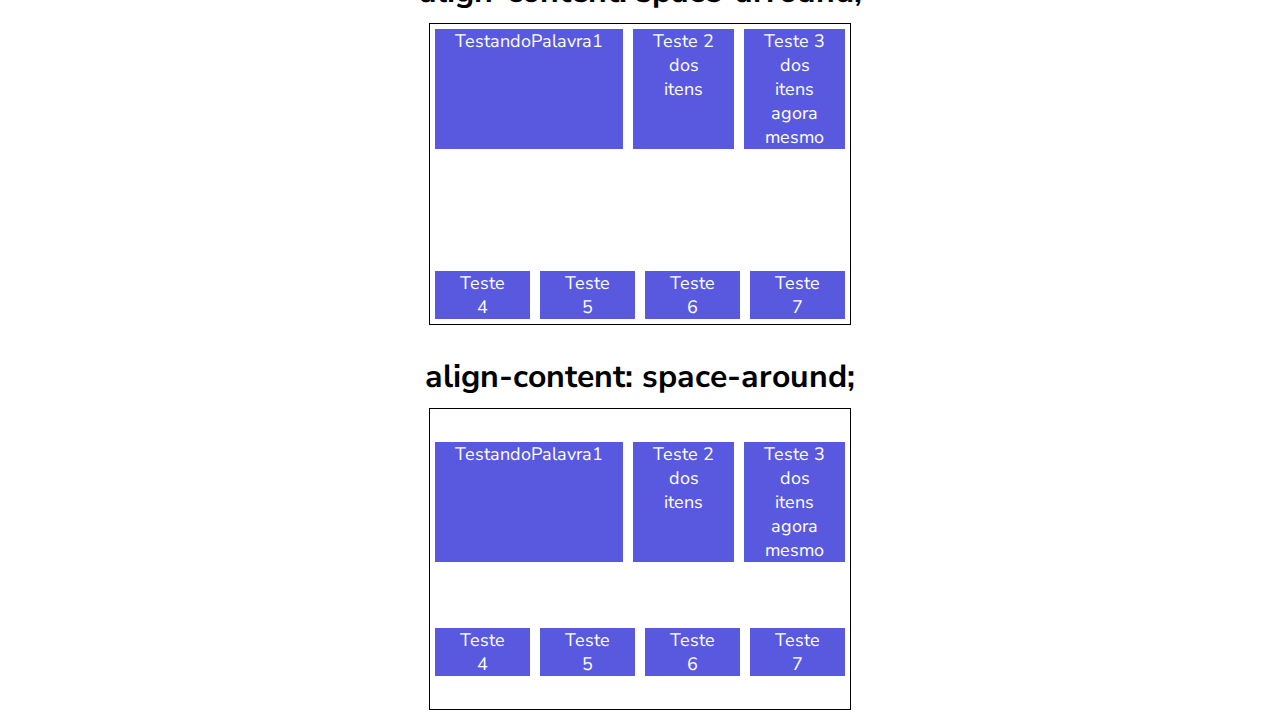
<file: flex-container/align-content/index.html>
<!DOCTYPE html>
<html lang="pt-br">
<head>
    <meta charset="UTF-8">
    <meta name="viewport" content="width=device-width, initial-scale=1.0">
    <title>Align Content</title>
    <link rel="stylesheet" href="style.css">
</head>
<body>
    <h1>align-content: stretch;</h1>
    <section class="container stretch">
        <div class="item">TestandoPalavra1</div>
        <div class="item">Teste 2 dos itens</div>
        <div class="item">Teste 3 dos itens agora mesmo</div>
        <div class="item">Teste 4</div>
        <div class="item">Teste 5</div>
        <div class="item">Teste 6</div>
        <div class="item">Teste 7</div>
    </section>
    
    <h1>align-content: flex-start;</h1>
    <section class="container flex-start">
        <div class="item">TestandoPalavra1</div>
        <div class="item">Teste 2 dos itens</div>
        <div class="item">Teste 3 dos itens agora mesmo</div>
        <div class="item">Teste 4</div>
        <div class="item">Teste 5</div>
        <div class="item">Teste 6</div>
        <div class="item">Teste 7</div>
    </section>
    
    <h1>align-content: flex-end;</h1>
    <section class="container flex-end">
        <div class="item">TestandoPalavra1</div>
        <div class="item">Teste 2 dos itens</div>
        <div class="item">Teste 3 dos itens agora mesmo</div>
        <div class="item">Teste 4</div>
        <div class="item">Teste 5</div>
        <div class="item">Teste 6</div>
        <div class="item">Teste 7</div>
    </section>
    
    <h1>align-content: center;</h1>
    <section class="container center">
        <div class="item">TestandoPalavra1</div>
        <div class="item">Teste 2 dos itens</div>
        <div class="item">Teste 3 dos itens agora mesmo</div>
        <div class="item">Teste 4</div>
        <div class="item">Teste 5</div>
        <div class="item">Teste 6</div>
        <div class="item">Teste 7</div>
    </section>
    
    <h1>align-content: space-arround;</h1>
    <section class="container space-between">
        <div class="item">TestandoPalavra1</div>
        <div class="item">Teste 2 dos itens</div>
        <div class="item">Teste 3 dos itens agora mesmo</div>
        <div class="item">Teste 4</div>
        <div class="item">Teste 5</div>
        <div class="item">Teste 6</div>
        <div class="item">Teste 7</div>
    </section>

    <h1>align-content: space-around;</h1>
    <section class="container space-around">
        <div class="item">TestandoPalavra1</div>
        <div class="item">Teste 2 dos itens</div>
        <div class="item">Teste 3 dos itens agora mesmo</div>
        <div class="item">Teste 4</div>
        <div class="item">Teste 5</div>
        <div class="item">Teste 6</div>
        <div class="item">Teste 7</div>
    </section>


</body>
</html>
</file>
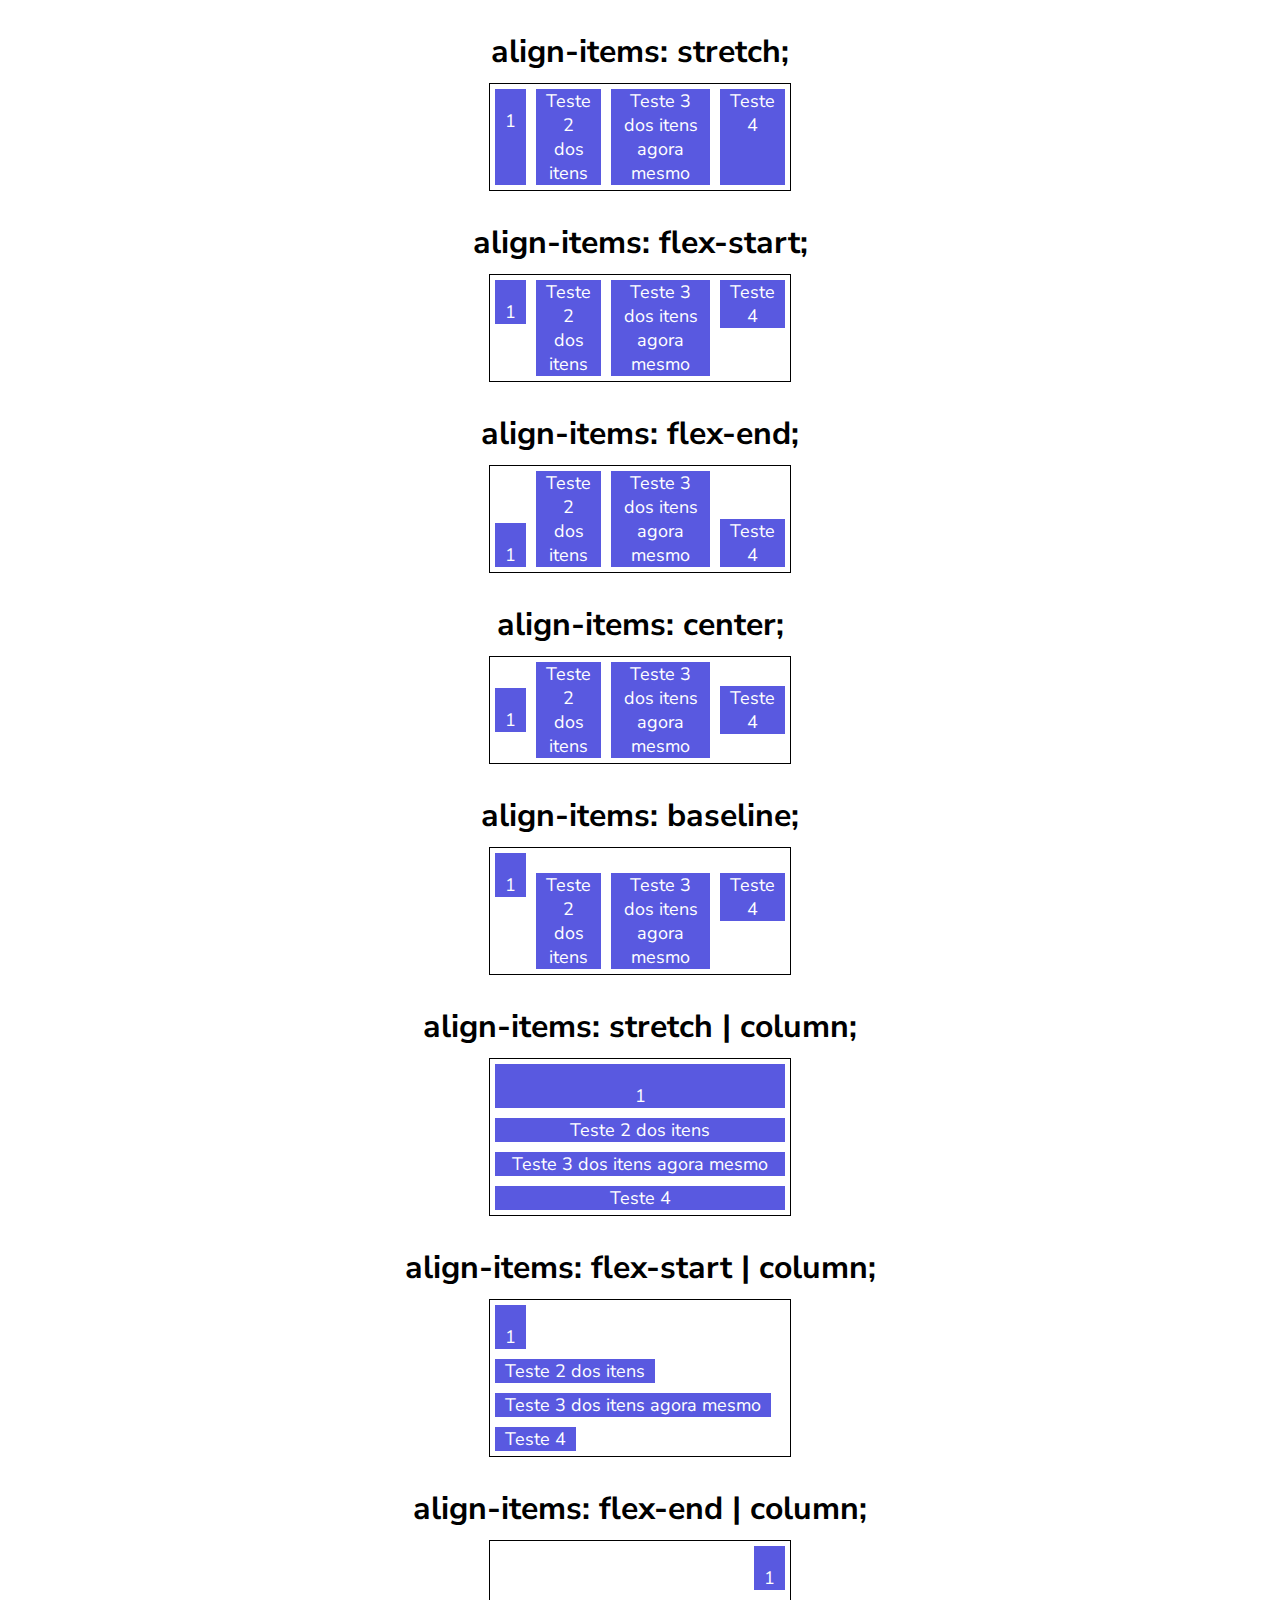
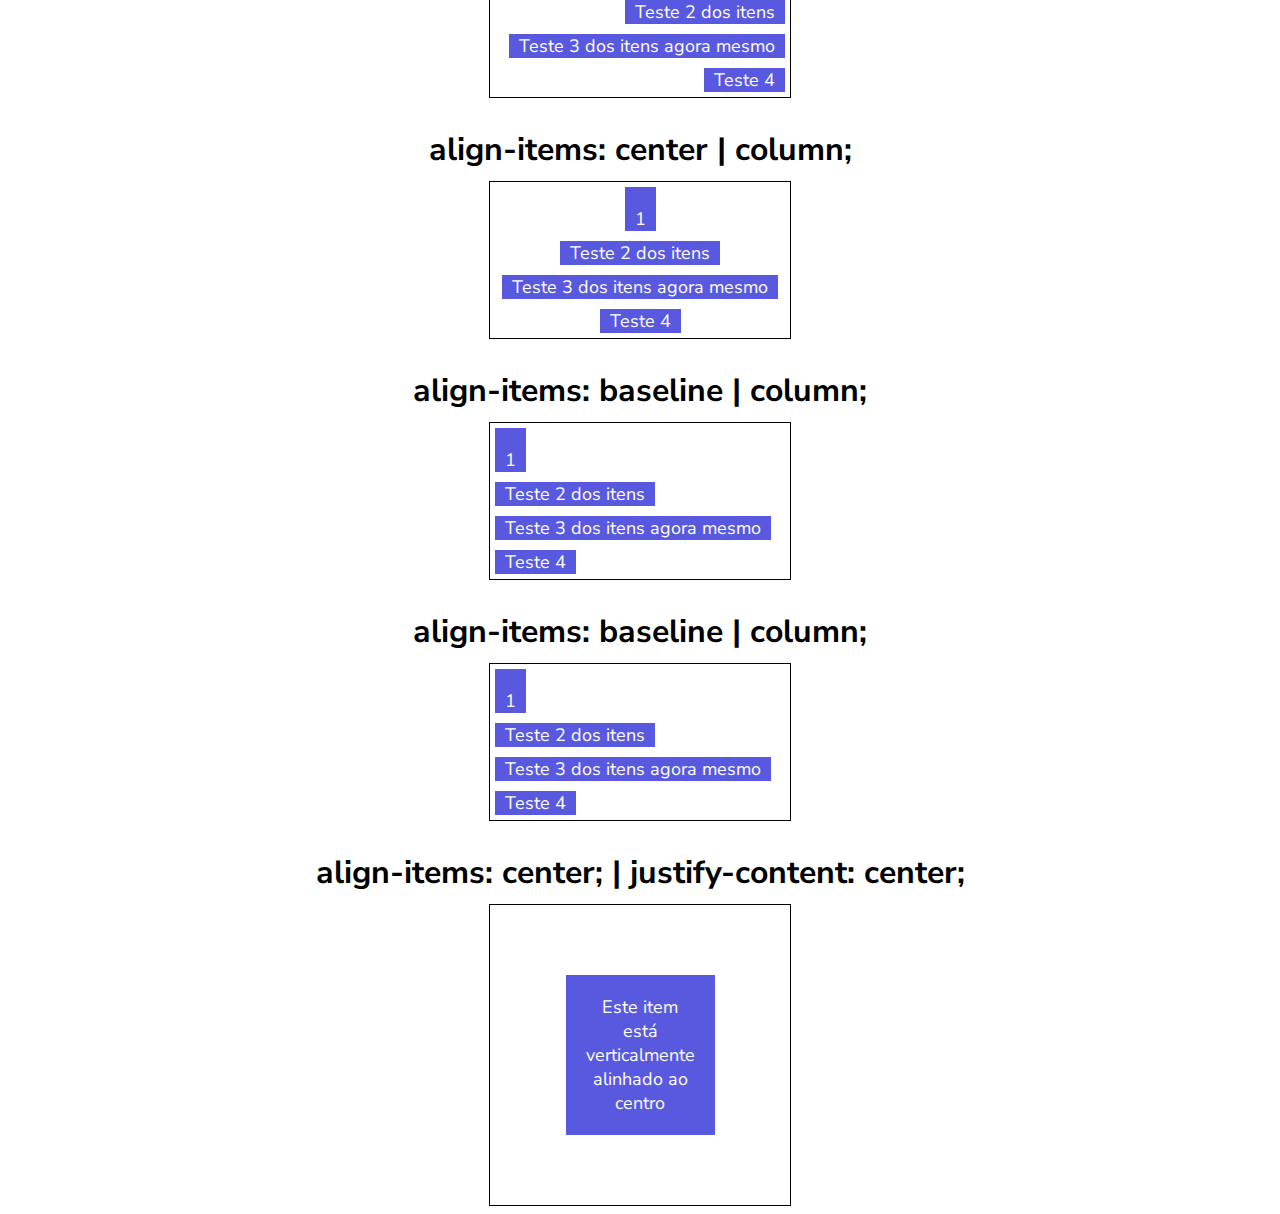
<file: flex-container/align-items/index.html>
<!DOCTYPE html>
<html lang="pt-br">
<head>
    <meta charset="UTF-8">
    <meta name="viewport" content="width=device-width, initial-scale=1.0">
    <title>Align Items</title>
    <link rel="stylesheet" href="style.css">
</head>
<body>
    <h1>align-items: stretch;</h1>
    <section class="container stretch">
        <div class="item">1</div>
        <div class="item">Teste 2 dos itens</div>
        <div class="item">Teste 3 dos itens agora mesmo</div>
        <div class="item">Teste 4</div>
    </section>

    <h1>align-items: flex-start;</h1>
    <section class="container flex-start">
        <div class="item">1</div>
        <div class="item">Teste 2 dos itens</div>
        <div class="item">Teste 3 dos itens agora mesmo</div>
        <div class="item">Teste 4</div>
    </section>

    <h1>align-items: flex-end;</h1>
    <section class="container flex-end">
        <div class="item">1</div>
        <div class="item">Teste 2 dos itens</div>
        <div class="item">Teste 3 dos itens agora mesmo</div>
        <div class="item">Teste 4</div>
    </section>

    <h1>align-items: center;</h1>
    <section class="container center">
        <div class="item">1</div>
        <div class="item">Teste 2 dos itens</div>
        <div class="item">Teste 3 dos itens agora mesmo</div>
        <div class="item">Teste 4</div>
    </section>

    <h1>align-items: baseline;</h1>
    <section class="container baseline">
        <div class="item">1</div>
        <div class="item">Teste 2 dos itens</div>
        <div class="item">Teste 3 dos itens agora mesmo</div>
        <div class="item">Teste 4</div>
    </section>

    <h1>align-items: stretch | column;</h1>
    <section class="container stretch column">
        <div class="item">1</div>
        <div class="item">Teste 2 dos itens</div>
        <div class="item">Teste 3 dos itens agora mesmo</div>
        <div class="item">Teste 4</div>
    </section>

    <h1>align-items: flex-start | column;</h1>
    <section class="container flex-start column">
        <div class="item">1</div>
        <div class="item">Teste 2 dos itens</div>
        <div class="item">Teste 3 dos itens agora mesmo</div>
        <div class="item">Teste 4</div>
    </section>

    <h1>align-items: flex-end | column;</h1>
    <section class="container flex-end column">
        <div class="item">1</div>
        <div class="item">Teste 2 dos itens</div>
        <div class="item">Teste 3 dos itens agora mesmo</div>
        <div class="item">Teste 4</div>
    </section>

    <h1>align-items: center | column;</h1>
    <section class="container center column">
        <div class="item">1</div>
        <div class="item">Teste 2 dos itens</div>
        <div class="item">Teste 3 dos itens agora mesmo</div>
        <div class="item">Teste 4</div>
    </section>
    
    <h1>align-items: baseline | column;</h1>
    <section class="container baseline column">
        <div class="item">1</div>
        <div class="item">Teste 2 dos itens</div>
        <div class="item">Teste 3 dos itens agora mesmo</div>
        <div class="item">Teste 4</div>
    </section>
    
    <h1>align-items: baseline | column;</h1>
    <section class="container baseline column">
        <div class="item">1</div>
        <div class="item">Teste 2 dos itens</div>
        <div class="item">Teste 3 dos itens agora mesmo</div>
        <div class="item">Teste 4</div>
    </section>

    <h1>align-items: center; | justify-content: center;</h1>
    <section class="container central alinhamento-central">
        <div class="item-central">Este item está verticalmente alinhado ao centro</div>
    </section>
    
   

</body>
</html>
</file>
<file: css/style.css>
@import url('https://fonts.googleapis.com/css2?family=Nunito:ital,wght@0,400;0,700;1,400&display=swap');

body, h1, h2, p, ul, li, a {
    margin: 0;
    padding: 0;
}

body {
    font-family: "Nunito", Arial, Helvetica, sans-serif;
    color: #222222;
}

ul {
    list-style: none;
}

a {
    text-decoration: none;
}

img {
    display: block;
    max-width: 100%;
}

* {
    box-sizing: border-box;
}

.superinfo-bg {
    background-color: #122ab2;
    color: white;
}

.superinfo a {
    color: white;
}

.superinfo {
    max-width: 960px;
    margin: 0 auto;
    display: flex;
    justify-content: space-between;
    flex-wrap: wrap;
}

.superinfo p, .superinfo a{
    margin: 10px;
}

.menu-bg {
    background: #2C70FF;
}

.menu {
    max-width: 960px;
    margin: 0 auto;
    padding: 15px 0;
    display: flex;
    flex-wrap: wrap;
    justify-content: space-between;
    align-items: center;
}

.menu-logo a {
    font-size: 2.25em;
    font-weight: bold;
    color: white;
    margin-left: 10px;
}

.menu-nav ul {
    display: flex;
    flex-wrap: wrap;
    margin-right: 10px;
}

.menu-nav a {
    color: white;
    font-size: 1.25em;
    display: block;
    padding: 10px;

}

.menu-nav a:hover {
    color:  #122ab2;
}

.introducao {
    max-width: 960px;
    font-size: 3em;
    line-height: 1;
    margin: 0 auto;
    padding: 60px 10px;
}

.sobre {
    max-width: 960px;
    margin: 0 auto;
    border-top: 2px solid #122ab2;
    border-bottom: 2px solid #122ab2;
    padding: 30px 0;
    display: flex;
    flex-wrap: wrap;
}

.sobre-info {
    flex: 2 1 300px;
    margin: 0 10px;
}

.sobre-info h1 {
    font-size: 3em;   
    margin-top: .5em;
}

.sobre-info p {
    font-size: 1.25em;
    line-height: 1.4;
    margin-bottom: 1em;
    color: #7c7c7c;
}

.sobre-img {
    flex: 1 1 160px;
    margin: 0 10px;
}

.produtos {
    max-width: 960px;
    margin: 60px auto;
}

.produtos h1 {
    font-size: 3em;
    margin: 0 10px 60px 10px;
}

.produtos-container {
    display: flex;
    flex-wrap: wrap;
    align-items: flex-end;
}

.produtos-item {
    flex: 1 1 175px;
    margin: 10px;
}

.produtos-item h2 {
    font-size: 3em;
    color: #a4a4a4;
    background: #f7f7f7;
    padding: 60px 20px;
}

.purple {
    border-top: 8px solid #ae81ff;
}

.pink {
    border-top: 8px solid #f9265e;
}

.blue {
    border-top: 8px solid #66d9eb;
}

.preco {
    background:#f7f7f7;
    padding: 60px;
    display: flex;
    flex-wrap: wrap;
    align-items: flex-end;
}

.preco-item {
    flex: 1 1 260px; /*Podemos definir aqui ou no min-width*/
    border: 4px solid white;
    padding: 20px;
    margin: 10px;
    min-width: 260px; /*Macete para ajudar no mobile é definindo o min de whidth no item, ou no flex-basis*/
}

.preco-item h2 {
    font-size: 3em;
    color: #a4a4a4;
    text-align: center;
    margin-top: 20px;
}

.preco-item span {
    max-width: 300px;
    margin: 20px auto;
    display: block;
    font-size: 3em;
    text-align: center;
    font-weight: bold;
    padding: 10px 0 5px 0;
    border-top: 4px solid white;
    border-bottom: 4px solid white;
}

.preco-item sup {
    font-size: 1.5rem; /* rem relativo a raíz*/
}

.preco-item ul {
    max-width: 300px;
    margin: 20px auto;
    font-size: 1.25em;
    font-style: italic;
    color: #7c7c7c;
}

.preco-item li {
    display: flex;
    justify-content: space-between;
    align-items: center;
    margin-bottom: 15px;
}

.preco-item li::after {
    content: '';
    display: block;
    width: 8px;
    height: 8px;
    background: #2c70ff;
    border-radius: 50%;
}

.preco-item a {
    max-width: 300px;
    display: block;
    margin: 20px auto;
    border: 4px solid;
    color: #222222;
    text-transform: uppercase;
    font-weight: bold;
    font-size: 2.25em;
    padding: 15px 0;
    text-align: center;
}

@media (max-width: 800px) {
    .preco {
        padding-left: 10px;
        padding-right: 10px;
    }

    .preco .preco-item:nth-child(3) {
        order: -2;
    }

    .preco .preco-item:nth-child(2) {
        order: -1;
    }
}

.qualidade {
    max-width: 960px;
    margin: 60px auto;
    display: flex;
    flex-wrap: wrap;
}

.qualidade-item {
    flex: 1 1 300px;
    margin: 20px 10px;
}

.qualidade-item h2 {
    font-size: 2.25em;
    color: #a4a4a4;
    margin-bottom: 20px;
}

.qualidade-item h2::before {
    content: '';
    display: inline-block;
    width: 8px;
    height: 30px;
    margin-right: 10px;
}

.qualidade-item:nth-of-type(3n+1) h2::before {
    background: #ae81ff;
}

.qualidade-item:nth-of-type(3n+2) h2::before {
    background: #f9265e;
}

.qualidade-item:nth-of-type(3n+3) h2::before {
    background: #66d9eb;
}

.qualidade-item p {
    font-size: 1.25em;
    line-height: 1.4;
    color: #7c7c7c;
}

.newsletter {
    background: #f7f7f7;
    padding: 60px calc((100% - 960px) / 2); /* esse calculo funciona como margin: 0 auto; fórmula: (100% - container) / 2 */
    display: flex;
    flex-wrap: wrap;
}

.newsletter-info {
    flex: 1 1 240px;
    margin: 0 10px;
}

.newsletter-info h1 {
    font-size: 3em;
    color: #a4a4a4;
}

.newsletter-info p {
    font-size: 1.25em;
    font-style: italic;
    max-width: 230px;
    color: #7c7c7c;
    margin-bottom: 10px;
}

.newsletter-form {
    flex: 2 1 260px;
    margin: 0 10px;
    align-self: center;
    display: flex;
    flex-wrap: wrap;
}

.newsletter-form input {
    flex: 3 1 200px;
    font-size: 1.25em;
    color: #7c7c7c;
    font-style: italic;
    font-family: "Nunito", Arial, Helvetica, sans-serif;
    border: 4px solid #2c70ff;
    background: transparent;
    padding: 15px 10px;
    margin: 0px;
    border-radius: 0px;
}

.newsletter-form button {
    flex: 1 1 200px;
    font-family: "Nunito", Arial, Helvetica, sans-serif;
    font-size: 2.25em;
    font-weight: bold;
    text-transform: uppercase;
    background: #2c70ff;
    color: white;
    margin: 0px;
    cursor: pointer;
    border: 0px;
    padding: 15px 10px;
}

@media (max-width: 600px) {
    .newsletter-form button {
        font-size: 1.5em;
    }
}

.footer {
    display: flex;
    background: #2c70ff;
    height: 200px;
    align-items: center;
}

.footer p {
    flex: 1;
    text-align: center;
    font-size: 2.25em;
    color: #122ab2;
}
</file>
<file: align-content/style.css>
@import url('https://fonts.googleapis.com/css2?family=Nunito+Sans&display=swap');

.stretch {
    align-content: stretch;
}

.flex-start {
    align-content: flex-start;
}

.flex-end {
    align-content: flex-end;
}

.center {
    align-content: center;
}

.space-between {
    align-content: space-between;
}

.space-around {
    align-content: space-around;
}




body {
    font-family: 'Nunito Sans';
}

h1 {
    text-align: center;
    margin-top: 30px;
    margin-bottom: 10px;
}

.container {
    margin: 0 auto;
    height: 300px;
    max-width: 420px;
    text-align: center;
    border: 1px solid black;
    display: flex;
    flex-wrap: wrap;
}

.container div {
    color: #ffffff;
    margin: 5px;
    background-color: #5959e0;
    font-size: 18px;
}

.item {
    padding: 0 20px;
    flex: 1;
}
</file>
<file: align-items/style.css>
@import url('https://fonts.googleapis.com/css2?family=Nunito+Sans&display=swap');

.stretch {
    align-items: stretch;
}

.flex-start {
    align-items: flex-start;
}

.flex-end {
    align-items: flex-end;
}

.center {
    align-items: center;
}

.baseline {
    align-items: baseline;
}



.flex {
    flex: 1;
}

.column {
    flex-direction: column;
}

.central {
    min-height: 300px;
}

.alinhamento-central {
    justify-content: center;
    align-items: center;
}

.alinhamento-central .item-central{
    flex: 0;
    padding: 20px;
}




body {
    font-family: 'Nunito Sans';
}

h1 {
    text-align: center;
    margin-top: 30px;
    margin-bottom: 10px;
}

.container {
    margin: 0 auto;
    max-width: 300px;
    text-align: center;
    border: 1px solid black;
    display: flex;
}

.container div {
    color: #ffffff;
    margin: 5px;
    background-color: #5959e0;
    font-size: 18px;
}

.item {
    padding: 0 10px;
}

.item:first-child {
    padding-top: 20px;
}
</file>
<file: display-flex/style.css>
@import url('https://fonts.googleapis.com/css2?family=Nunito+Sans&display=swap');

.flex {
    display: flex;
}

.quebra {
    flex-wrap: wrap;
}

.flex-item-1 {
    flex: 1;
}

body {
    font-family: 'Nunito Sans';
}

h1 {
    text-align: center;
    margin-top: 30px;
    margin-bottom: 10px;
}

.container {
    margin: 0 auto;
    max-width: 400px;
    text-align: center;
    border: 1px solid black;
}

.container div {
    color: #ffffff;
    margin: 10px;
    background-color: #5959e0;
    font-size: 18px;
}
</file>
<file: flex-direction/style.css>
@import url('https://fonts.googleapis.com/css2?family=Nunito+Sans&display=swap');

.row {
    flex-direction: row;
}

.row-reverse {
    flex-direction: row-reverse;
}

.column {
    flex-direction: column;
}

.column-reverse {
    flex-direction: column-reverse;
}

.item {
    flex: 1;
}

body {
    font-family: 'Nunito Sans';
}

h1 {
    text-align: center;
    margin-top: 30px;
    margin-bottom: 10px;
}

.container {
    margin: 0 auto;
    max-width: 400px;
    text-align: center;
    border: 1px solid black;
    display: flex;
}

.container div {
    color: #ffffff;
    margin: 10px;
    background-color: #5959e0;
    font-size: 18px;
}
</file>
<file: flex-flow/style.css>
@import url('https://fonts.googleapis.com/css2?family=Nunito+Sans&display=swap');

.row-nowrap {
    flex-flow: row nowrap;
}

.row-wrap {
    flex-flow: row wrap;
}

.column-nowrap {
    flex-flow: column nowrap;
}

.item {
    flex: 1;
}

body {
    font-family: 'Nunito Sans';
}

h1 {
    text-align: center;
    margin-top: 30px;
    margin-bottom: 10px;
}

.container {
    margin: 0 auto;
    max-width: 400px;
    text-align: center;
    border: 1px solid black;
    display: flex;
}

.container div {
    color: #ffffff;
    margin: 5px;
    background-color: #5959e0;
    font-size: 18px;
}
</file>
<file: flex-wrap/style.css>
@import url('https://fonts.googleapis.com/css2?family=Nunito+Sans&display=swap');

.nowrap {
    flex-wrap: nowrap;
}

.wrap {
    flex-wrap: wrap;
}

.wrap-reverse {
    flex-wrap: wrap-reverse;
}

.item {
    flex: 1;
}

body {
    font-family: 'Nunito Sans';
}

h1 {
    text-align: center;
    margin-top: 30px;
    margin-bottom: 10px;
}

.container {
    margin: 0 auto;
    max-width: 400px;
    text-align: center;
    border: 1px solid black;
    display: flex;
}

.container div {
    color: #ffffff;
    margin: 5px;
    background-color: #5959e0;
    font-size: 18px;
}
</file>
<file: justify-content/style.css>
@import url('https://fonts.googleapis.com/css2?family=Nunito+Sans&display=swap');

.flex-start {
    justify-content: flex-start;
}

.flex-end {
    justify-content: flex-end;
}

.center {
    justify-content: center;
}

.space-between {
    justify-content: space-between;
}

.space-around {
    justify-content: space-around;
}

.flex {
    flex: 1;
}

.column {
    min-height: 300px;
    flex-direction: column;
}


body {
    font-family: 'Nunito Sans';
}

h1 {
    text-align: center;
    margin-top: 30px;
    margin-bottom: 10px;
}

.container {
    margin: 0 auto;
    max-width: 400px;
    text-align: center;
    border: 1px solid black;
    display: flex;
}

.container div {
    color: #ffffff;
    margin: 5px;
    background-color: #5959e0;
    font-size: 18px;
}

.item {
    padding: 0 10px;
}
</file>
<file: flex-container/align-content/style.css>
@import url('https://fonts.googleapis.com/css2?family=Nunito+Sans&display=swap');

.stretch {
    align-content: stretch;
}

.flex-start {
    align-content: flex-start;
}

.flex-end {
    align-content: flex-end;
}

.center {
    align-content: center;
}

.space-between {
    align-content: space-between;
}

.space-around {
    align-content: space-around;
}




body {
    font-family: 'Nunito Sans';
}

h1 {
    text-align: center;
    margin-top: 30px;
    margin-bottom: 10px;
}

.container {
    margin: 0 auto;
    height: 300px;
    max-width: 420px;
    text-align: center;
    border: 1px solid black;
    display: flex;
    flex-wrap: wrap;
}

.container div {
    color: #ffffff;
    margin: 5px;
    background-color: #5959e0;
    font-size: 18px;
}

.item {
    padding: 0 20px;
    flex: 1;
}
</file>
<file: flex-container/align-items/style.css>
@import url('https://fonts.googleapis.com/css2?family=Nunito+Sans&display=swap');

.stretch {
    align-items: stretch;
}

.flex-start {
    align-items: flex-start;
}

.flex-end {
    align-items: flex-end;
}

.center {
    align-items: center;
}

.baseline {
    align-items: baseline;
}



.flex {
    flex: 1;
}

.column {
    flex-direction: column;
}

.central {
    min-height: 300px;
}

.alinhamento-central {
    justify-content: center;
    align-items: center;
}

.alinhamento-central .item-central{
    flex: 0;
    padding: 20px;
}




body {
    font-family: 'Nunito Sans';
}

h1 {
    text-align: center;
    margin-top: 30px;
    margin-bottom: 10px;
}

.container {
    margin: 0 auto;
    max-width: 300px;
    text-align: center;
    border: 1px solid black;
    display: flex;
}

.container div {
    color: #ffffff;
    margin: 5px;
    background-color: #5959e0;
    font-size: 18px;
}

.item {
    padding: 0 10px;
}

.item:first-child {
    padding-top: 20px;
}
</file>
